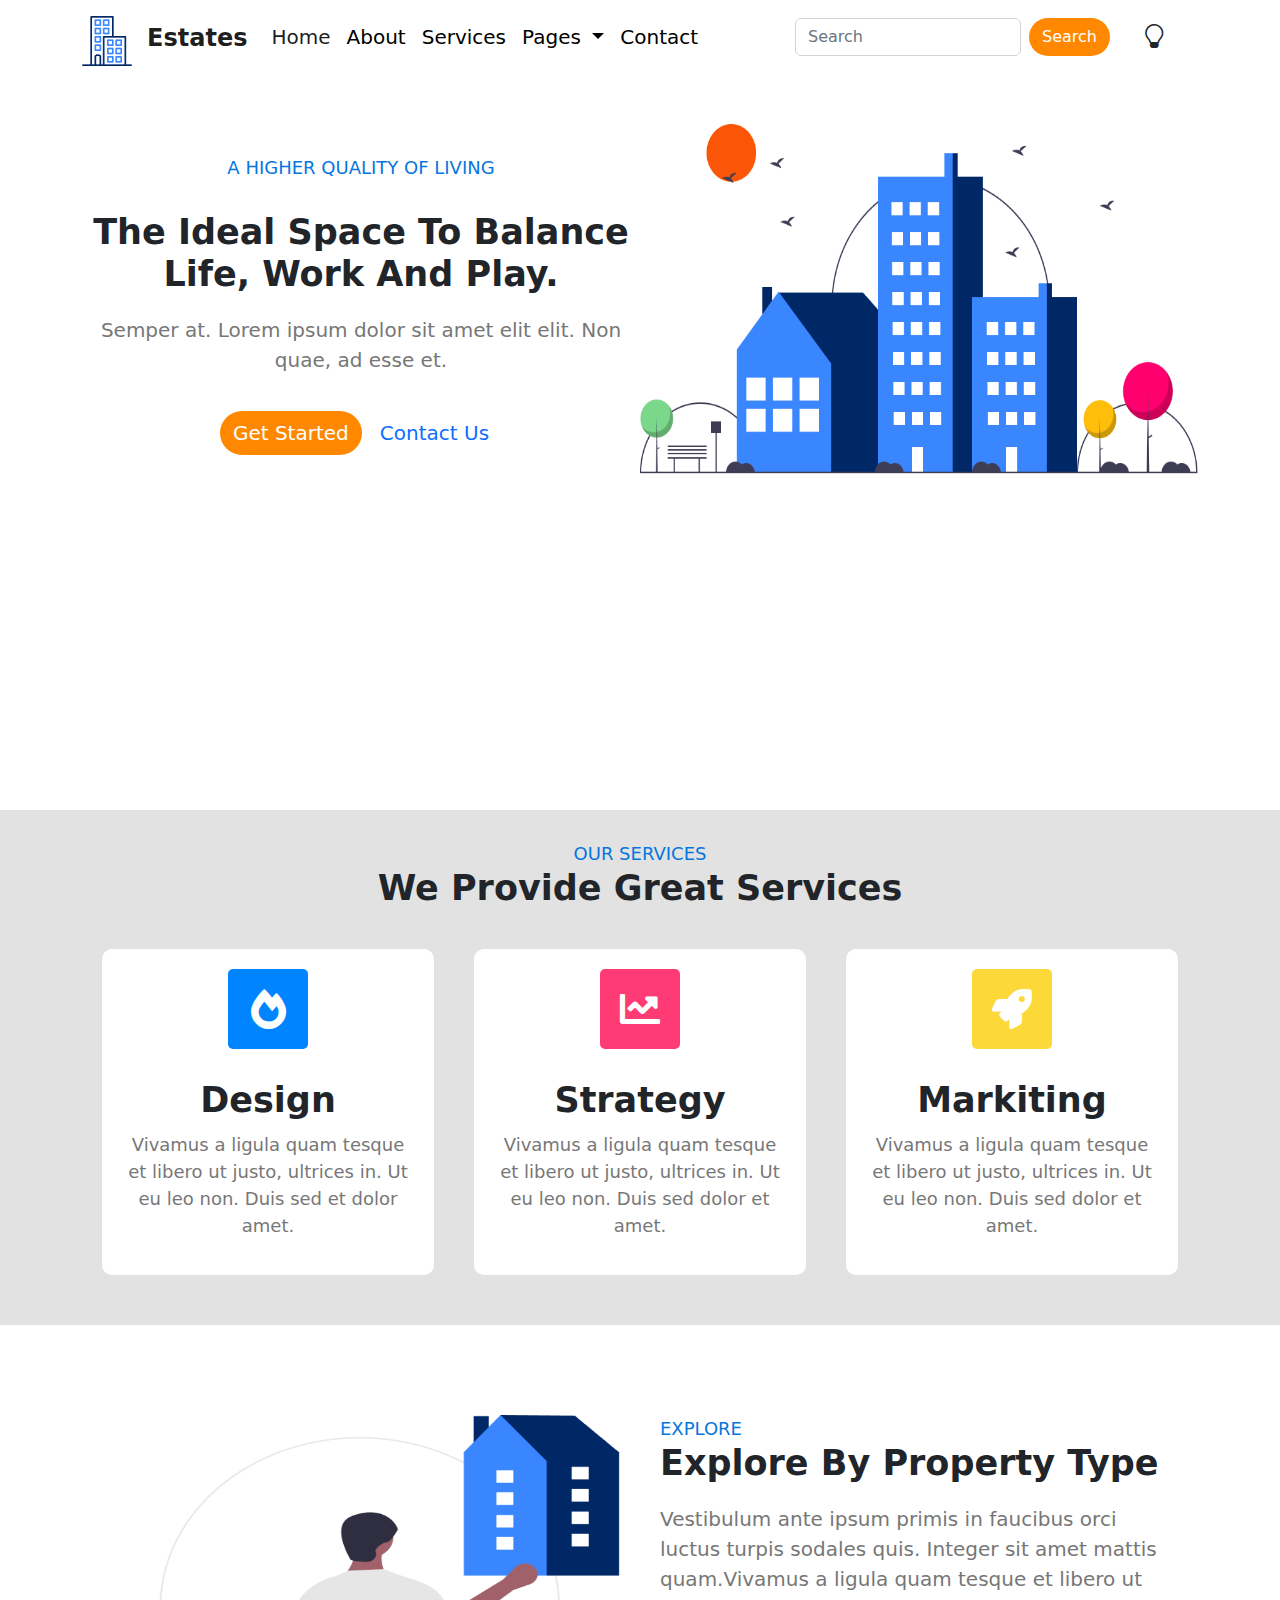
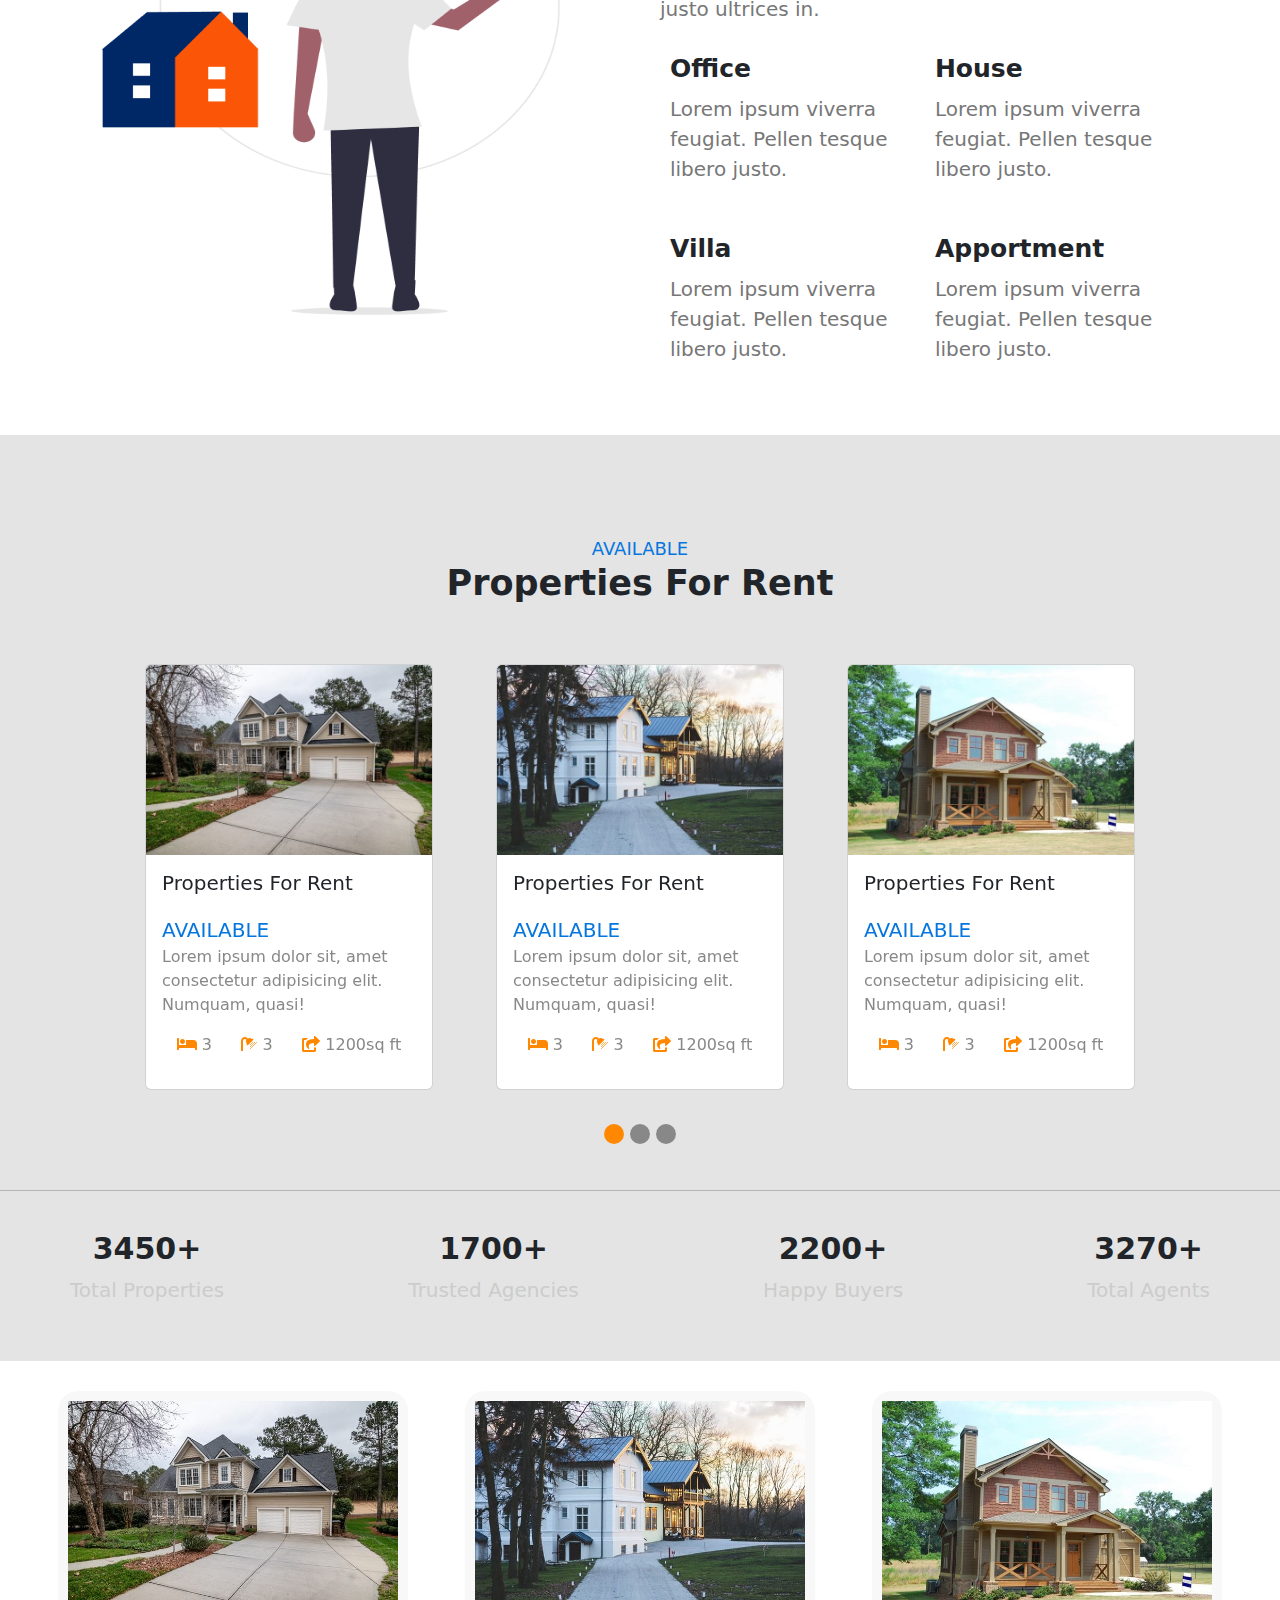
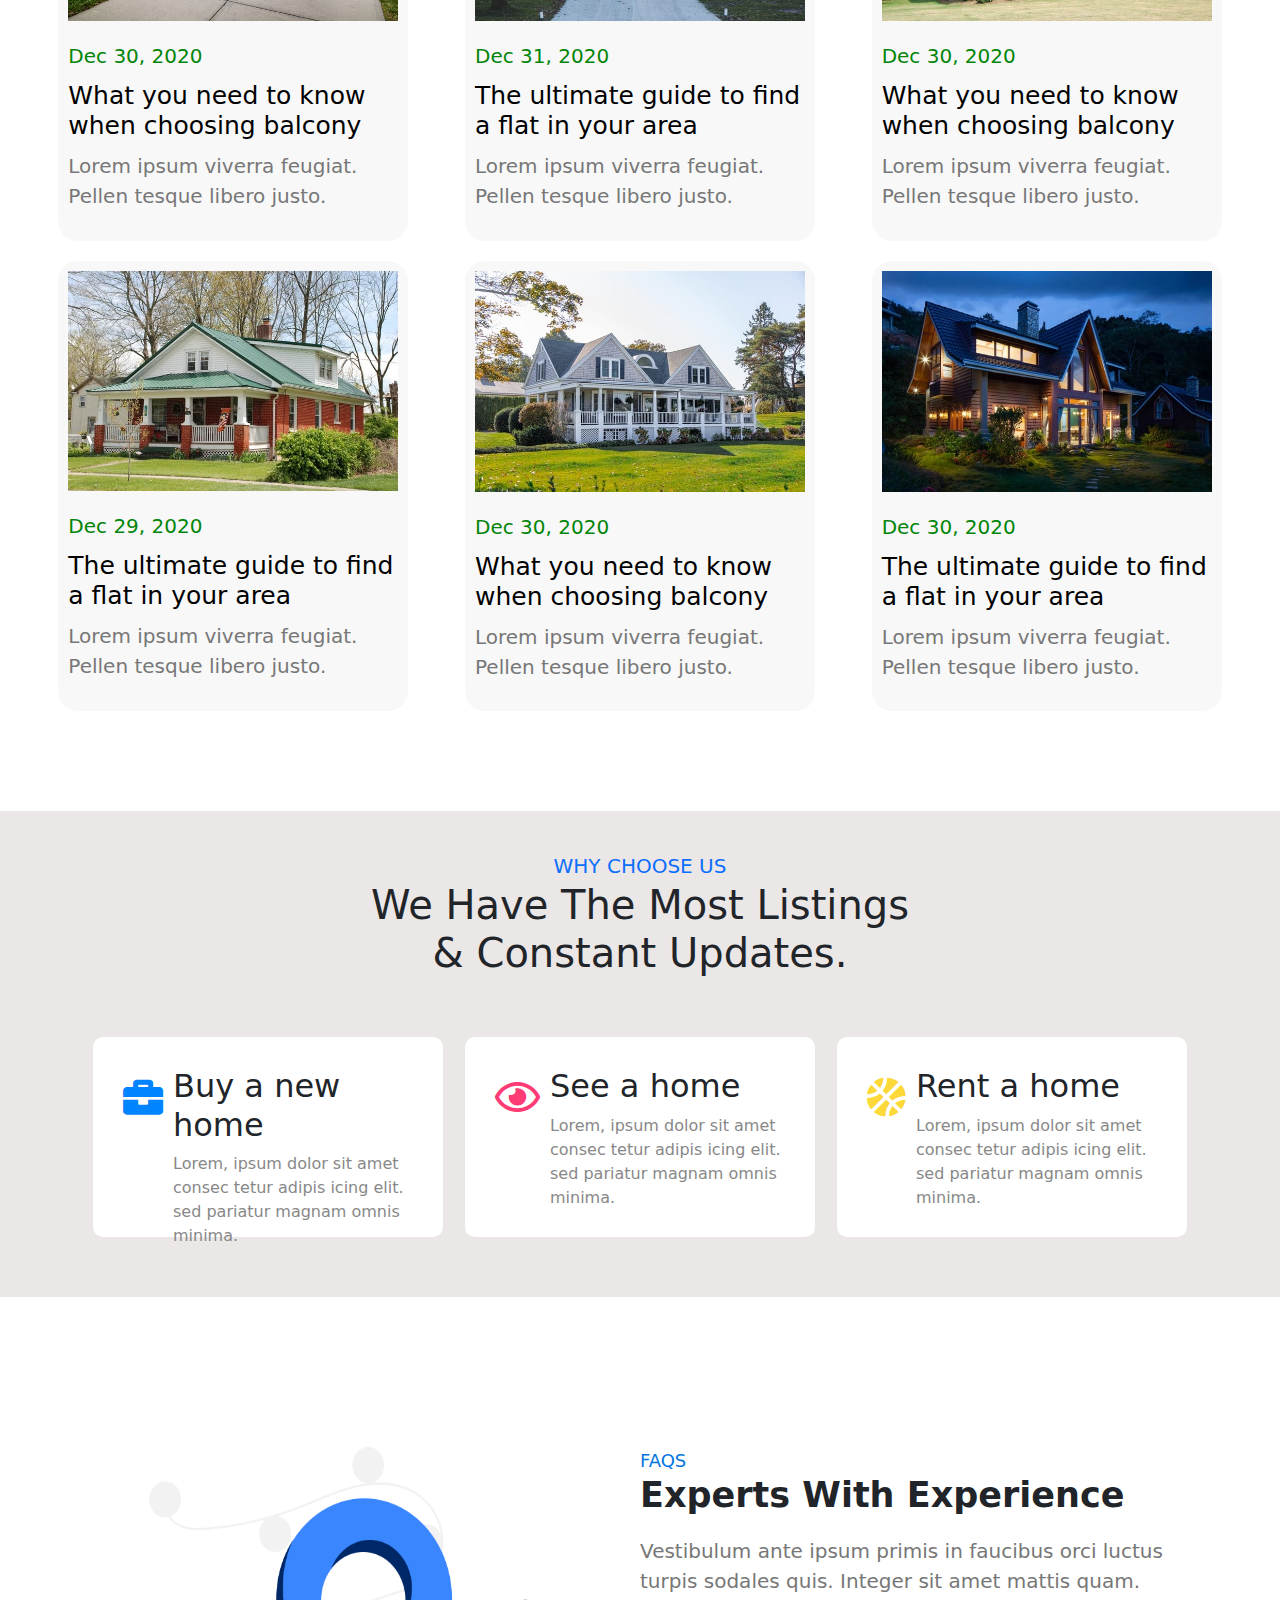
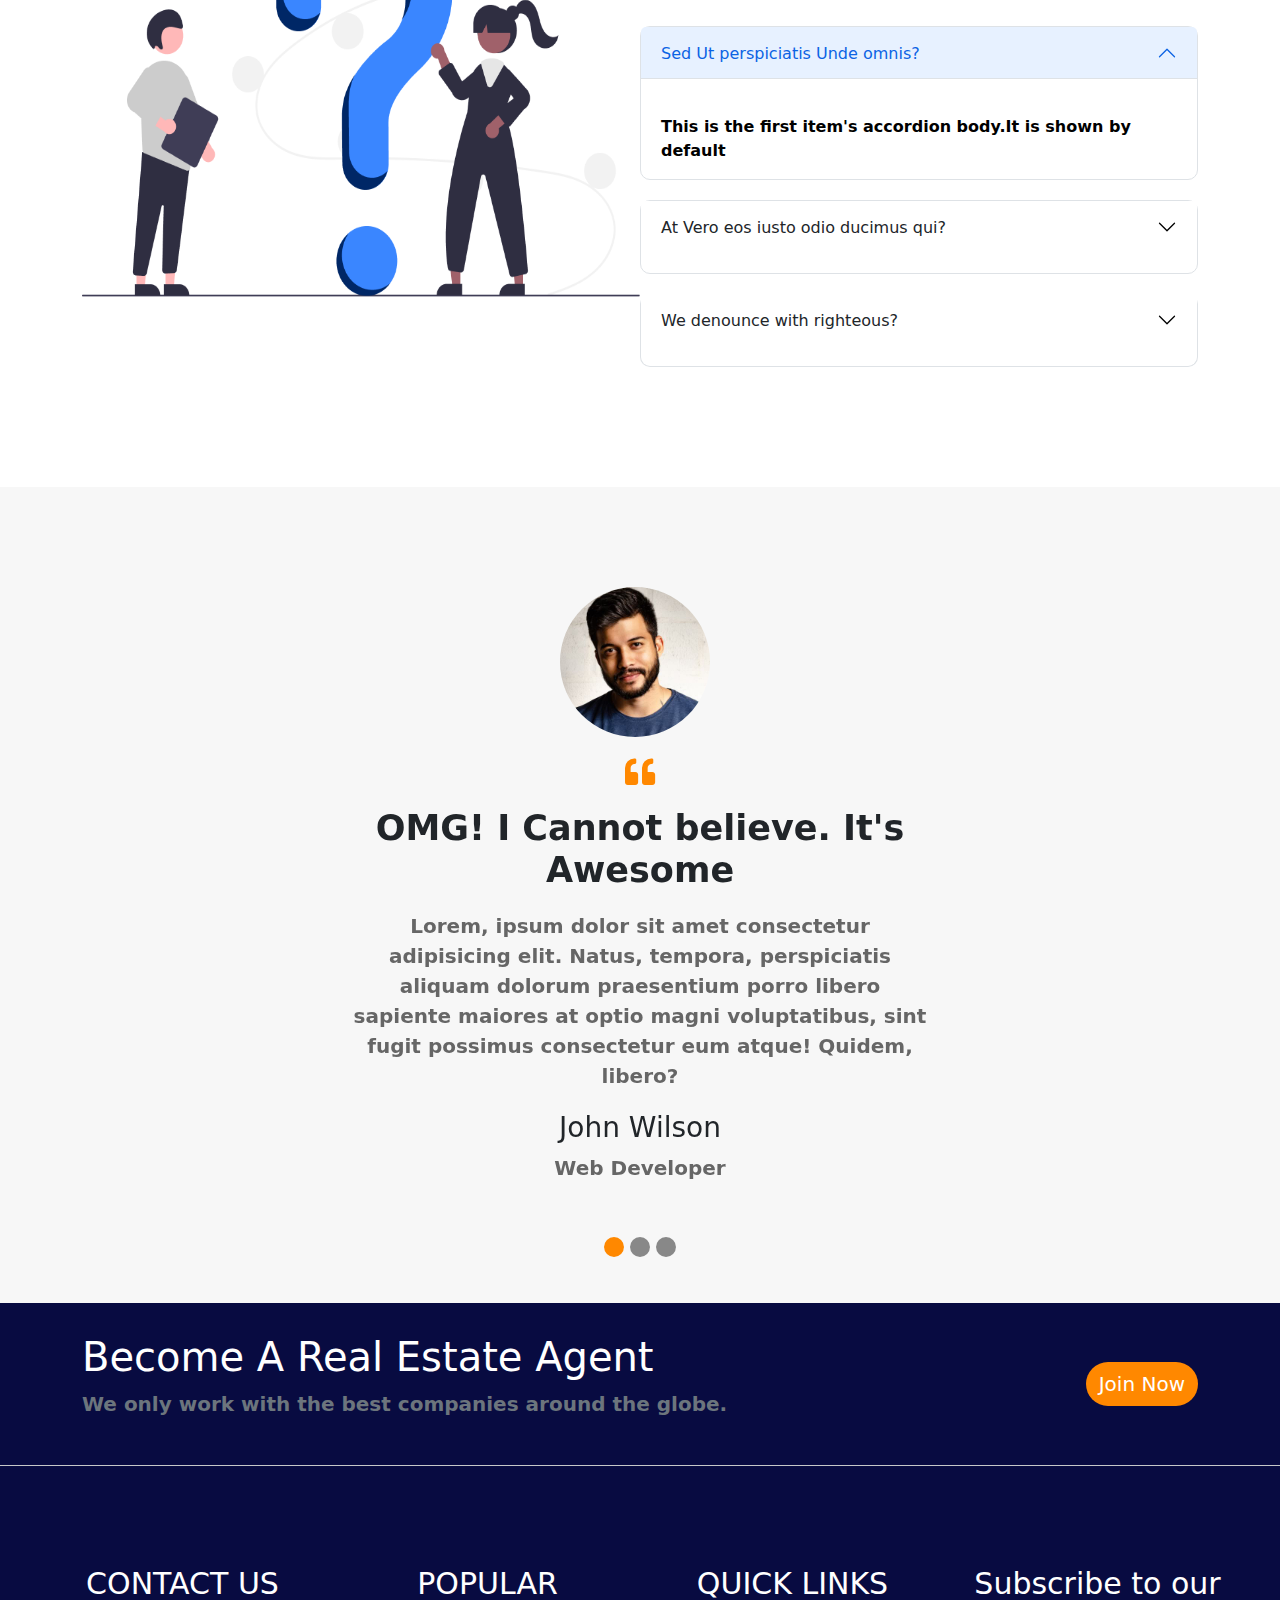
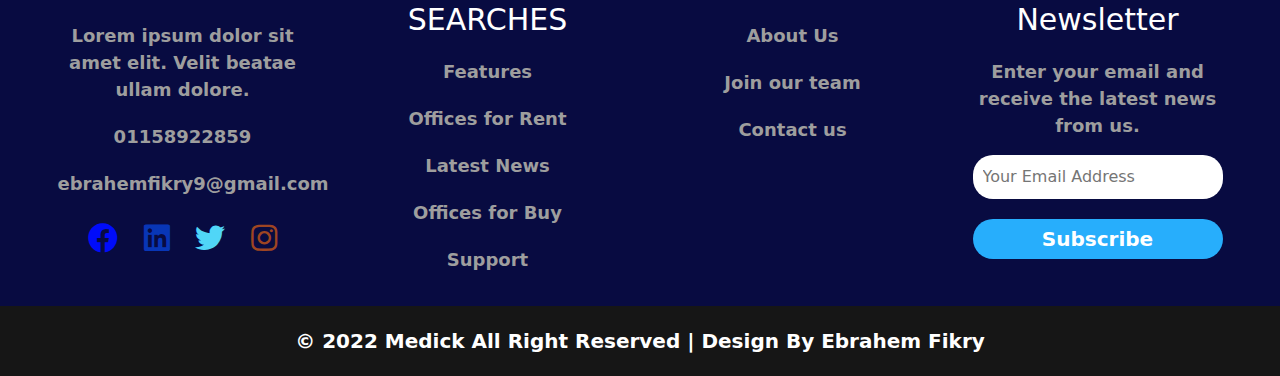
<file: index.html>
<!DOCTYPE html>
<html lang="en">
<head>
    <meta charset="UTF-8">
    <meta http-equiv="X-UA-Compatible" content="IE=edge">
    <meta name="viewport" content="width=device-width, initial-scale=1.0">
    <link rel="stylesheet" href="css/all.min.css">
    <link rel="stylesheet" href="css/bootstrap-icons.css">
    <link rel="stylesheet" href="css/bootstrap.css">
    <link rel="stylesheet" href="css/main.css">
    <title>Estates</title>
</head>
<body>
    <main class="container-fluid p-0">
        <header>
            <nav class="navbar navbar-expand-lg" id="nav">
                <div class="container">
                    <div class="pt-2">
                        <img src="images/logo.png" alt="">
                        <a class="navbar-brand fs-4 fw-bold" id="navLink" href="index.html">Estates</a>
                    </div>
                    <button class="navbar-toggler" type="button" data-bs-toggle="collapse" data-bs-target="#navbarSupportedContent" aria-controls="navbarSupportedContent" aria-expanded="false" aria-label="Toggle navigation">
                        <span class="navbar-toggler-icon"></span>
                    </button>
                    <div class="collapse navbar-collapse" id="navbarSupportedContent">
                        <ul class="navbar-nav me-auto mb-2 mb-lg-0 text-center">
                            <li class="nav-item">
                                <a class="nav-link active fs-5" id="navLink" aria-current="page" href="index.html">Home</a>
                            </li>
                            <li class="nav-item">
                                <a class="nav-link fs-5" id="navLink" href="about.html">About</a>
                            </li>
                            <li class="nav-item">
                                <a class="nav-link fs-5" id="navLink" href="Services.html">Services</a>
                            </li>
                            <li class="nav-item dropdown">
                                <a class="nav-link dropdown-toggle fs-5" href="#" role="button" data-bs-toggle="dropdown" aria-expanded="false">
                                Pages
                                </a>
                                <ul class="dropdown-menu">
                                    <li><a class="dropdown-item fs-5 text-dark" id="navLink" href="page.html">Action</a></li>
                                    <li><a class="dropdown-item fs-5 text-dark" id="navLink" href="page.html">Another action</a></li>
                                    <li><a class="dropdown-item fs-5 text-dark" id="navLink" href="page.html">Something else here</a></li>
                                </ul>
                            </li>
                            <li class="nav-item">
                                <a class="nav-link fs-5" id="navLink" href="contact.html">Contact</a>
                            </li>
                        </ul>
                        <form class="d-flex" role="search">
                            <input class="form-control me-2" type="search" placeholder="Search" aria-label="Search">
                            <button class="btn text-white fs-6 orang">Search</button>
                        </form>
                        <div class="text-center mx-auto my-lg-0  mx-lg-3 my-4">
                            <i class="bi bi-brightness-high-fill fs-4 mx-lg-3 nav-item  text-white text-center mx-auto my-4" id="mood"></i>
                            <i class="bi bi-lightbulb fs-4 mx-lg-3 nav-item text-center mx-auto my-4"id="moodLight"></i>
                        </div>
                    </div>
                </div>
            </nav>
            <div class="landing">
                <div class="container">
                    <div class="box">
                        <span>A HIGHER QUALITY OF LIVING</span>
                        <h2 id="white">The Ideal Space To Balance<br> Life, Work And Play.</h2>
                        <p>Semper at. Lorem ipsum dolor sit amet elit elit. Non quae, ad esse et.</p>
                        <div>
                            <a href="#" class="btn text-white orang">Get Started</a>
                            <a href="#" class="btn text-primary">Contact Us</a>
                        </div>
                    </div>
                    <div class="box img">
                        <img src="images/1.png" alt="">
                    </div>
                </div>
            </div>
        </header>
        <section class="services" id="sevices">
            <div class="container">
                <div class="text-center"> 
                    <span>OUR SERVICES</span>
                    <h2 id="white">We Provide Great Services</h2>
                </div>
                <div class="contain">
                    <div class="box" id="box">
                        <i class="fa-solid fa-fire-flame-curved one"></i>
                        <h2 id="white">Design</h2>
                        <p>Vivamus a ligula quam tesque et libero ut justo, ultrices in. Ut eu leo non. Duis sed et dolor amet.</p>
                    </div>
                    <div class="box" id="box">
                        <i class="fa-solid fa-chart-line two"></i>
                        <h2 id="white">Strategy</h2>
                        <p>Vivamus a ligula quam tesque et libero ut justo, ultrices in. Ut eu leo non. Duis sed dolor et amet.</p>
                    </div>
                    <div class="box" id="box">
                        <i class="fa-solid fa-rocket three"></i>
                        <h2 id="white">Markiting</h2>
                        <p>Vivamus a ligula quam tesque et libero ut justo, ultrices in. Ut eu leo non. Duis sed dolor et amet.</p>
                    </div>
                </div>
            </div>
        </section>
        <section class="explore">
            <div class="container">
                <div class="box">
                    <img src="images/3.png" alt="">
                </div>
                <div class="box box-info">
                    <span>EXPLORE</span>
                    <h2 id="white">Explore By Property Type</h2>
                    <p>Vestibulum ante ipsum primis in faucibus orci luctus turpis sodales quis. Integer sit amet mattis quam.Vivamus a ligula quam tesque et libero ut justo ultrices in.</p>
                    <div class="content">
                        <div class="box">
                            <h3 id="white">Office</h3>
                            <p>Lorem ipsum viverra feugiat. Pellen tesque libero justo.</p>
                        </div>
                        <div class="box">
                            <h3 id="white">House</h3>
                            <p>Lorem ipsum viverra feugiat. Pellen tesque libero justo.</p>
                        </div>
                        <div class="box">
                            <h3 id="white">Villa</h3>
                            <p>Lorem ipsum viverra feugiat. Pellen tesque libero justo.</p>
                        </div>
                        <div class="box">
                            <h3 id="white">Apportment</h3>
                            <p>Lorem ipsum viverra feugiat. Pellen tesque libero justo.</p>
                        </div>
                    </div>
                </div>
            </div>
        </section>
        <section class="cards" id="cards">
            <div class="container">
                <div class="text-center">
                    <span>AVAILABLE</span>
                    <h2 id="white">Properties For Rent</h2>
                </div> 
                <div id="carouselExampleIndicators" class="carousel slide" data-bs-ride="true">
                    <div class="carousel-indicators">
                        <button type="button"   data-bs-target="#carouselExampleIndicators" data-bs-slide-to="0" class="active" aria-current="true" aria-label="Slide 1"></button>
                        <button type="button"  data-bs-target="#carouselExampleIndicators" data-bs-slide-to="1" aria-label="Slide 2"></button>
                        <button type="button"  data-bs-target="#carouselExampleIndicators" data-bs-slide-to="2" aria-label="Slide 3"></button>
                    </div>
                    <div class="carousel-inner">
                        <div class="carousel-item active dis">
                            <div class="box">
                                <div class="card" style="width: 18rem;"  id="box">
                                    <img src="images/g1.jpg" class="card-img-top" alt="...">
                                    <div class="card-body">
                                        <h2 id="white">Properties For Rent</h2>
                                        <span>AVAILABLE</span>
                                        <p>Lorem ipsum dolor sit, amet consectetur adipisicing elit. Numquam, quasi!</p>
                                        <div class="links">
                                            <p><i class="fa-solid fa-bed"></i> 3</p>
                                            <p><i class="fa-solid fa-shower"></i> 3</p>
                                            <p><i class="fa-solid fa-share-from-square"></i> 1200sq ft</p>
                                        </div>
                                    </div>
                                </div>
                                <div class="card" style="width: 18rem;"  id="box">
                                    <img src="images/g2.jpg" class="card-img-top" alt="...">
                                    <div class="card-body">
                                        <h2 id="white">Properties For Rent</h2>
                                        <span>AVAILABLE</span>
                                        <p>Lorem ipsum dolor sit, amet consectetur adipisicing elit. Numquam, quasi!</p>
                                        <div class="links">
                                            <p><i class="fa-solid fa-bed"></i> 3</p>
                                            <p><i class="fa-solid fa-shower"></i> 3</p>
                                            <p><i class="fa-solid fa-share-from-square"></i> 1200sq ft</p>
                                        </div>
                                    </div>
                                </div>
                                <div class="card" style="width: 18rem;"  id="box">
                                    <img src="images/g3.jpg" class="card-img-top" alt="...">
                                    <div class="card-body">
                                        <h2 id="white">Properties For Rent</h2>
                                        <span>AVAILABLE</span>
                                        <p>Lorem ipsum dolor sit, amet consectetur adipisicing elit. Numquam, quasi!</p>
                                        <div class="links">
                                            <p><i class="fa-solid fa-bed"></i> 3</p>
                                            <p><i class="fa-solid fa-shower"></i> 3</p>
                                            <p><i class="fa-solid fa-share-from-square"></i> 1200sq ft</p>
                                        </div>
                                    </div>
                                </div>
                            </div>
                        </div>
                        <div class="carousel-item dis">
                            <div class="box">
                                <div class="card" style="width: 18rem;"  id="box">
                                    <img src="images/g4.jpg" class="card-img-top" alt="...">
                                    <div class="card-body">
                                        <h2 id="white">Properties For Rent</h2>
                                        <span>AVAILABLE</span>
                                        <p>Lorem ipsum dolor sit, amet consectetur adipisicing elit. Numquam, quasi!</p>
                                        <div class="links">
                                            <p><i class="fa-solid fa-bed"></i> 3</p>
                                            <p><i class="fa-solid fa-shower"></i> 3</p>
                                            <p><i class="fa-solid fa-share-from-square"></i> 1200sq ft</p>
                                        </div>
                                    </div>
                                </div>
                                <div class="card" style="width: 18rem;"  id="box">
                                    <img src="images/g5.jpg" class="card-img-top" alt="...">
                                    <div class="card-body">
                                        <h2 id="white">Properties For Rent</h2>
                                        <span>AVAILABLE</span>
                                        <p>Lorem ipsum dolor sit, amet consectetur adipisicing elit. Numquam, quasi!</p>
                                        <div class="links">
                                            <p><i class="fa-solid fa-bed"></i> 3</p>
                                            <p><i class="fa-solid fa-shower"></i> 3</p>
                                            <p><i class="fa-solid fa-share-from-square"></i> 1200sq ft</p>
                                        </div>
                                    </div>
                                </div>
                                <div class="card" style="width: 18rem;"  id="box">
                                    <img src="images/g6.jpg" class="card-img-top" alt="...">
                                    <div class="card-body">
                                        <h2 id="white">Properties For Rent</h2>
                                        <span>$ 440/month</span>
                                        <p>Lorem ipsum dolor sit, amet consectetur adipisicing elit. Numquam, quasi!</p>
                                        <div class="links">
                                            <p><i class="fa-solid fa-bed"></i> 3</p>
                                            <p><i class="fa-solid fa-shower"></i> 3</p>
                                            <p><i class="fa-solid fa-share-from-square"></i> 1200sq ft</p>
                                        </div>
                                    </div>
                                </div>
                            </div>
                        </div>
                        <div class="carousel-item dis">
                            <div class="box">
                                <div class="card" style="width: 18rem;"  id="box">
                                    <img src="images/g7.jpg" class="card-img-top" alt="...">
                                    <div class="card-body">
                                        <h2 id="white">Properties For Rent</h2>
                                        <span>$ 640/month</span>
                                        <p>Lorem ipsum dolor sit, amet consectetur adipisicing elit. Numquam, quasi!</p>
                                        <div class="links">
                                            <p><i class="fa-solid fa-bed"></i> 3</p>
                                            <p><i class="fa-solid fa-shower"></i> 3</p>
                                            <p><i class="fa-solid fa-share-from-square"></i> 1200sq ft</p>
                                        </div>
                                    </div>
                                </div>
                                <div class="card" style="width: 18rem;"  id="box">
                                    <img src="images/g8.jpg" class="card-img-top" alt="...">
                                    <div class="card-body">
                                        <h2 id="white">Properties For Rent</h2>
                                        <span>$ 840/month</span>
                                        <p>Lorem ipsum dolor sit, amet consectetur adipisicing elit. Numquam, quasi!</p>
                                        <div class="links">
                                            <p><i class="fa-solid fa-bed"></i> 3</p>
                                            <p><i class="fa-solid fa-shower"></i> 3</p>
                                            <p><i class="fa-solid fa-share-from-square"></i> 1200sq ft</p>
                                        </div>
                                    </div>
                                </div>
                                <div class="card" style="width: 18rem;"  id="box">
                                    <img src="images/g9.jpg" class="card-img-top" alt="...">
                                    <div class="card-body">
                                        <h2 id="white">Properties For Rent</h2>
                                        <span>AVAILABLE</span>
                                        <p>Lorem ipsum dolor sit, amet consectetur adipisicing elit. Numquam, quasi!</p>
                                        <div class="links">
                                            <p><i class="fa-solid fa-bed"></i> 3</p>
                                            <p><i class="fa-solid fa-shower"></i> 3</p>
                                            <p><i class="fa-solid fa-share-from-square"></i> 1200sq ft</p>
                                        </div>
                                    </div>
                                </div>
                            </div>
                        </div>
                    </div>
                </div>
            </div>
        </section>
        <div class="section" id="section">
            <hr>
            <div class="container">
                <div class="box">
                    <h2 id="white">3450+</h2>
                    <p>Total Properties</p>
                </div>
                <div class="box">
                    <h2 id="white">1700+</h2>
                    <p>Trusted Agencies</p>
                </div>
                <div class="box">
                    <h2 id="white">2200+</h2>
                    <p>Happy Buyers</p>
                </div>
                <div class="box">
                    <h2 id="white">3270+</h2>
                    <p>Total Agents</p>
                </div>
            </div>
        </div>
        <section class="blog">
            <div class="box"  id="box">
                <img src="images/g1.jpg" alt="">
                <span>Dec 30, 2020</span>
                <h2 id="white">What you need to know when choosing balcony</h2>
                <p>Lorem ipsum viverra feugiat. Pellen tesque libero justo.</p>
            </div>
            <div class="box"  id="box">
                <img src="images/g2.jpg" alt="">
                <span>Dec 31, 2020</span>
                <h2 id="white">The ultimate guide to find a flat in your area</h2>
                <p>Lorem ipsum viverra feugiat. Pellen tesque libero justo.</p>
            </div>
            <div class="box"  id="box">
                <img src="images/g3.jpg" alt="">
                <span>Dec 30, 2020</span>
                <h2 id="white">What you need to know when choosing balcony</h2>
                <p>Lorem ipsum viverra feugiat. Pellen tesque libero justo.</p>
            </div>
            <div class="box"  id="box">
                <img src="images/g4.jpg" alt="">
                <span>Dec 29, 2020</span>
                <h2 id="white">The ultimate guide to find a flat in your area</h2>
                <p>Lorem ipsum viverra feugiat. Pellen tesque libero justo.</p>
            </div>
            <div class="box"  id="box">
                <img src="images/g5.jpg" alt="">
                <span>Dec 30, 2020</span>
                <h2 id="white">What you need to know when choosing balcony</h2>
                <p>Lorem ipsum viverra feugiat. Pellen tesque libero justo.</p>
            </div>
            <div class="box"  id="box">
                <img src="images/g6.jpg" alt="">
                <span>Dec 30, 2020</span>
                <h2 id="white">The ultimate guide to find a flat in your area</h2>
                <p>Lorem ipsum viverra feugiat. Pellen tesque libero justo.</p>
            </div>
        </section>
        <section class="high" id="high">
            <div class="container">
                <span class="text-center text-primary fs-5 d-block">WHY CHOOSE US</span>
                <h1 id="white">We Have The Most Listings<br>
                    & Constant Updates.</h1>
                <div class="content">
                    <div class="box"  id="box">
                        <i class="fa-solid fa-briefcase one"></i>
                        <div class="info">
                            <h2 id="white">Buy a new home</h2>
                            <p>Lorem, ipsum dolor sit amet consec tetur adipis icing elit. sed pariatur magnam omnis minima.</p>
                        </div>
                    </div>
                    <div class="box"  id="box">
                        <i class="fa-regular fa-eye two"></i>
                        <div class="info">
                            <h2 id="white">See a home</h2>
                            <p>Lorem, ipsum dolor sit amet consec tetur adipis icing elit. sed pariatur magnam omnis minima.</p>
                        </div>
                    </div>
                    <div class="box"  id="box">
                        <i class="fa-solid fa-basketball three"></i>
                        <div class="info">
                            <h2 id="white">Rent a home</h2>
                            <p>Lorem, ipsum dolor sit amet consec tetur adipis icing elit. sed pariatur magnam omnis minima.</p>
                        </div>
                    </div>
                </div>
            </div>
        </section>
        <section class="Experts">
            <div class="container">
                <div class="box img">
                    <img src="images/9.png" alt="">
                </div>
                <div class="box" >
                    <span>FAQS</span>
                    <h2 id="white">Experts With Experience</h2>
                    <p>Vestibulum ante ipsum primis in faucibus orci luctus turpis sodales quis. Integer sit amet mattis quam.
                    </p>
                        <div class="accordion" id="accordionExample">
                            <div class="accordion-item">
                            <h2 class="accordion-header" id="headingOne">
                                <button class="accordion-button" type="button" data-bs-toggle="collapse" data-bs-target="#collapseOne" aria-expanded="true" aria-controls="collapseOne">
                                Sed Ut perspiciatis Unde omnis?
                                </button>
                            </h2>
                            <div id="collapseOne" class="accordion-collapse collapse show" aria-labelledby="headingOne" data-bs-parent="#accordionExample">
                                <div class="accordion-body">
                                <strong>This is the first item's accordion body.It is shown by default
                                </div>
                            </div>
                            </div>
                            <div class="accordion-item">
                            <h2 class="accordion-header" id="headingTwo">
                                <button class="accordion-button collapsed" type="button" data-bs-toggle="collapse" data-bs-target="#collapseTwo" aria-expanded="false" aria-controls="collapseTwo">
                                At Vero eos iusto odio ducimus qui?
                                </button>
                            </h2>
                            <div id="collapseTwo" class="accordion-collapse collapse" aria-labelledby="headingTwo" data-bs-parent="#accordionExample">
                                <div class="accordion-body">
                                adds the appropriate classes that we use to style each element. 
                                </div>
                            </div>
                            </div>
                            <div class="accordion-item">
                            <h2 class="accordion-header" id="headingThree">
                                <button class="accordion-button collapsed" type="button" data-bs-toggle="collapse" data-bs-target="#collapseThree" aria-expanded="false" aria-controls="collapseThree">
                                We denounce with righteous?
                                </button>
                            </h2>
                            <div id="collapseThree" class="accordion-collapse collapse" aria-labelledby="headingThree" data-bs-parent="#accordionExample">
                                <div class="accordion-body">
                                adds the appropriate classes that we use to style each element.
                                </div>
                            </div>
                            </div>
                        </div>
                    </div>
                </div>
            </div>
        </section>
        <section class="person" id="person">
            <div class="container">
                <div id="carouselExampleIndicators" class="carousel slide" data-bs-ride="true">
                    <div class="carousel-indicators">
                        <button type="button" data-bs-target="#carouselExampleIndicators" data-bs-slide-to="0" class="active" aria-current="true" aria-label="Slide 1"></button>
                        <button type="button" data-bs-target="#carouselExampleIndicators" data-bs-slide-to="1" aria-label="Slide 2"></button>
                        <button type="button" data-bs-target="#carouselExampleIndicators" data-bs-slide-to="2" aria-label="Slide 3"></button>
                    </div>
                    <div class="carousel-inner">
                        <div class="carousel-item active">
                            <div class="box">
                                <img src="images/team1.jpg" alt="...">
                                <i class="fa-solid fa-quote-left d-block"></i>
                                <h2 id="white">OMG! I Cannot believe. It's Awesome</h2>
                                <p>Lorem, ipsum dolor sit amet consectetur adipisicing elit. Natus, tempora, perspiciatis aliquam dolorum praesentium porro libero sapiente maiores at optio magni voluptatibus, sint fugit possimus consectetur eum atque! Quidem, libero?</p>
                                <h3 id="white">John Wilson</h3>
                                <p>Web Developer</p>
                            </div>
                        </div>
                        <div class="carousel-item ">
                            <div class="box">
                                <img src="images/team2.jpg " alt="...">
                                <i class="fa-solid fa-quote-left  d-block"></i>
                                <h2 id="white">OMG! I Cannot believe. It's Awesome</h2>
                                <p>Lorem, ipsum dolor sit amet consectetur adipisicing elit. Natus, tempora, perspiciatis aliquam dolorum praesentium porro libero sapiente maiores at optio magni voluptatibus, sint fugit possimus consectetur eum atque! Quidem, libero?</p>
                                <h3 id="white">Alexander Sakura</h3>
                                <p>Digital Markiting</p>
                            </div>
                        </div>
                        <div class="carousel-item">
                            <div class="box">
                                <img src="images/team3.jpg" alt="...">
                                <i class="fa-solid fa-quote-left  d-block"></i>
                                <h2 id="white">OMG! I Cannot believe. It's Awesome</h2>
                                <p>Lorem, ipsum dolor sit amet consectetur adipisicing elit. Natus, tempora, perspiciatis aliquam dolorum praesentium porro libero sapiente maiores at optio magni voluptatibus, sint fugit possimus consectetur eum atque! Quidem, libero?</p>
                                <h3 id="white">Julia Sakura</h3>
                                <p>Digital Markiting</p>
                            </div>
                        </div>
                        <button class="carousel-control-prev" type="button" data-bs-target="#carouselExampleIndicators" data-bs-slide="prev">
                            <span class="carousel-control-prev-icon" aria-hidden="true"></span>
                            <span class="visually-hidden">Previous</span>
                        </button>
                        <button class="carousel-control-next" type="button" data-bs-target="#carouselExampleIndicators" data-bs-slide="next">
                            <span class="carousel-control-next-icon" aria-hidden="true"></span>
                            <span class="visually-hidden">Next</span>
                        </button>
                    </div>
                </div>
            </div>
        </section>
        <section class="become">
            <div class="container">
                <div class="box">
                    <h2 id="white" class="fs-1 text-white">Become A Real Estate Agent</h2>
                    <p id="white" class="text-secondary fs-5">We only work with the best companies around the globe.</p>
                </div>
                <a href="#"class="btn orang text-white fs-5">Join Now</a>
            </div>
        </section>
        <hr>
        <footer>
            <div class="box">
                <h1>CONTACT US</h1>
                <p>Lorem ipsum dolor sit amet elit. Velit beatae ullam dolore.</p>
                <p>01158922859</p>
                <p>ebrahemfikry9@gmail.com</p>
                <div class="links">
                    <i class="fa-brands fa-facebook"></i>
                    <i class="fa-brands fa-linkedin"></i>
                    <i class="fa-brands fa-twitter"></i>
                    <i class="fa-brands fa-instagram"></i>
                </div>
            </div>
            <div class="box">
                <h1>POPULAR SEARCHES</h1>
                <p>Features</p>
                <p>Offices for Rent</p>
                <p>Latest News</p>
                <p>Offices for Buy</p>
                <p>Support</p>
            </div>
            <div class="box">
                <h1>QUICK LINKS</h1>
                <p>About Us</p>
                <p>Join our team</p>
                <p>Contact us</p>
            </div>
            <div class="box">
                <h1>Subscribe to our Newsletter</h1>
                <p>Enter your email and receive the latest news from us.</p>
                <form action="">
                    <input type="text" placeholder="Your Email Address">
                    <a href="#">Subscribe</a>
                </form>
            </div>
        </footer>
        <div class="end">&copy; 2022 Medick All Right Reserved | Design By Ebrahem Fikry</div>
    </main>
    <script src="js/bootstrap.bundle.js"></script>
    <script src="js/main.js"></script>
</body>
</html>
</file>
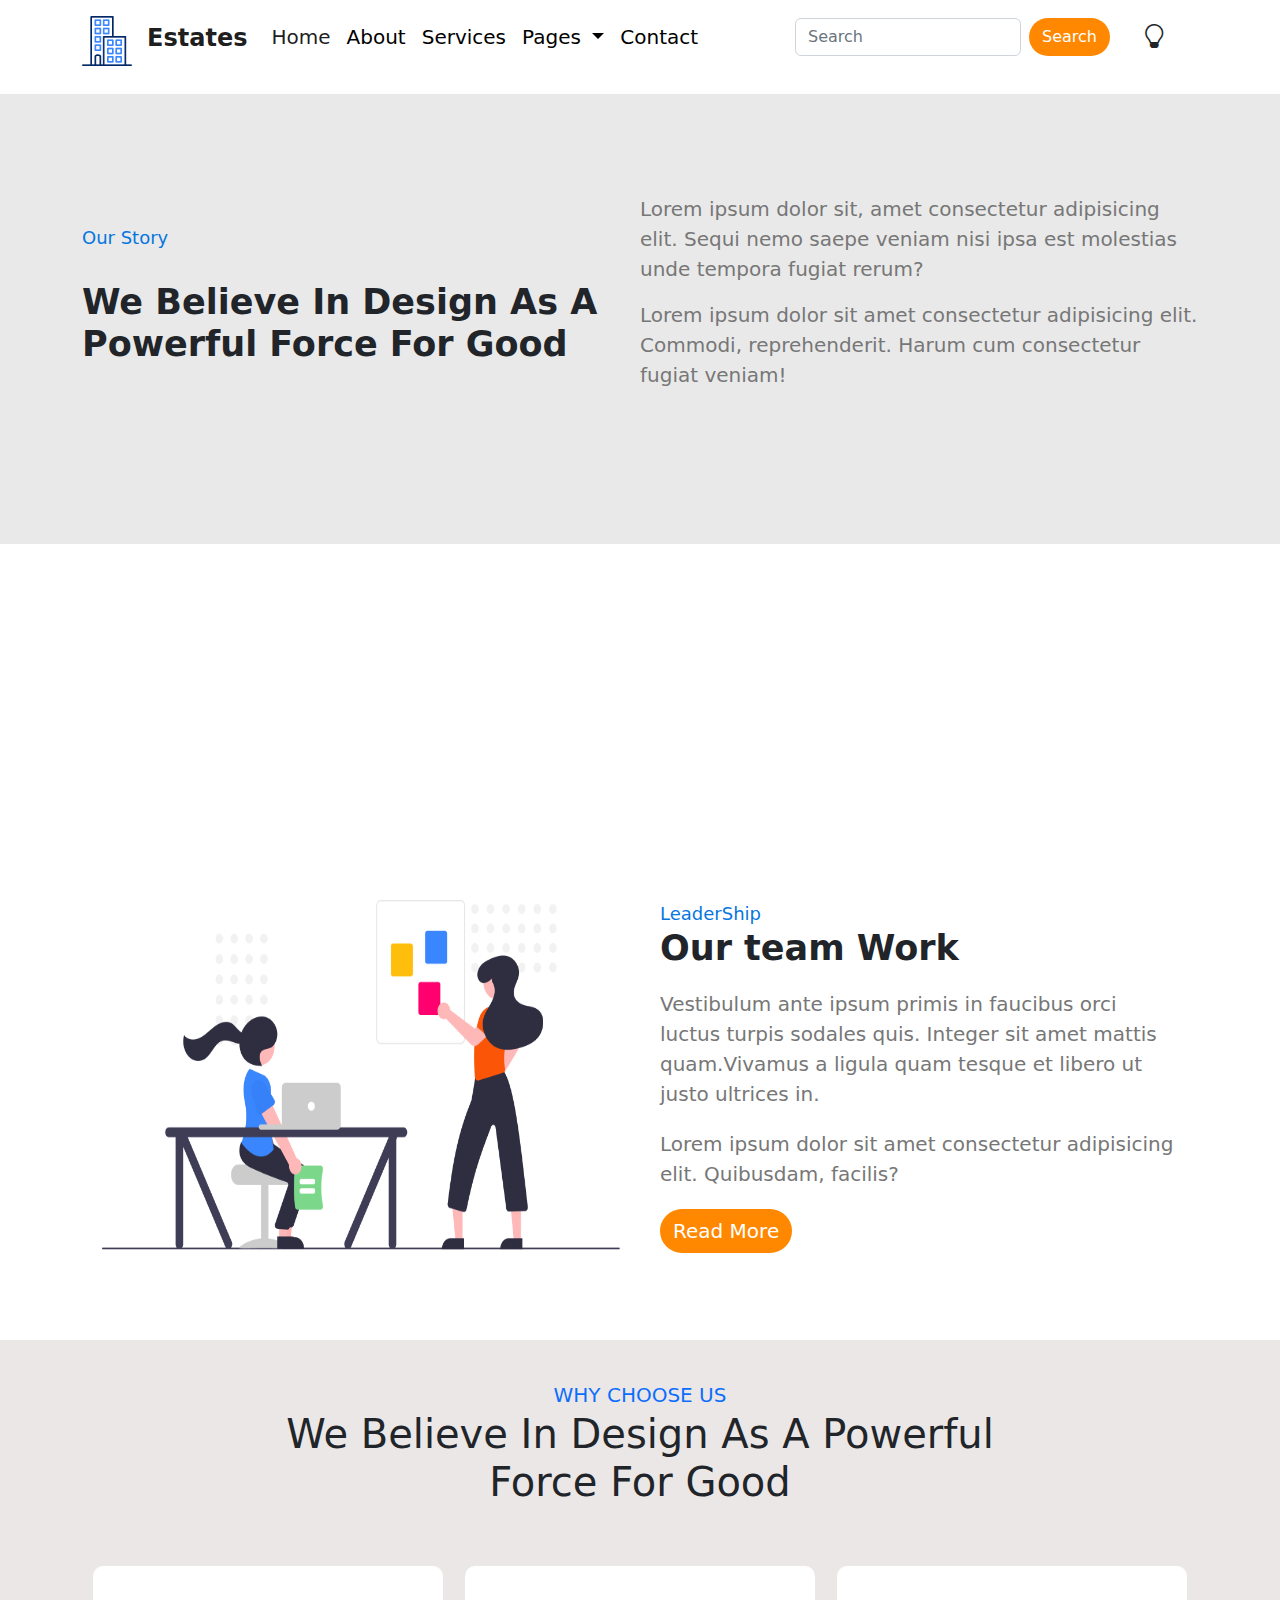
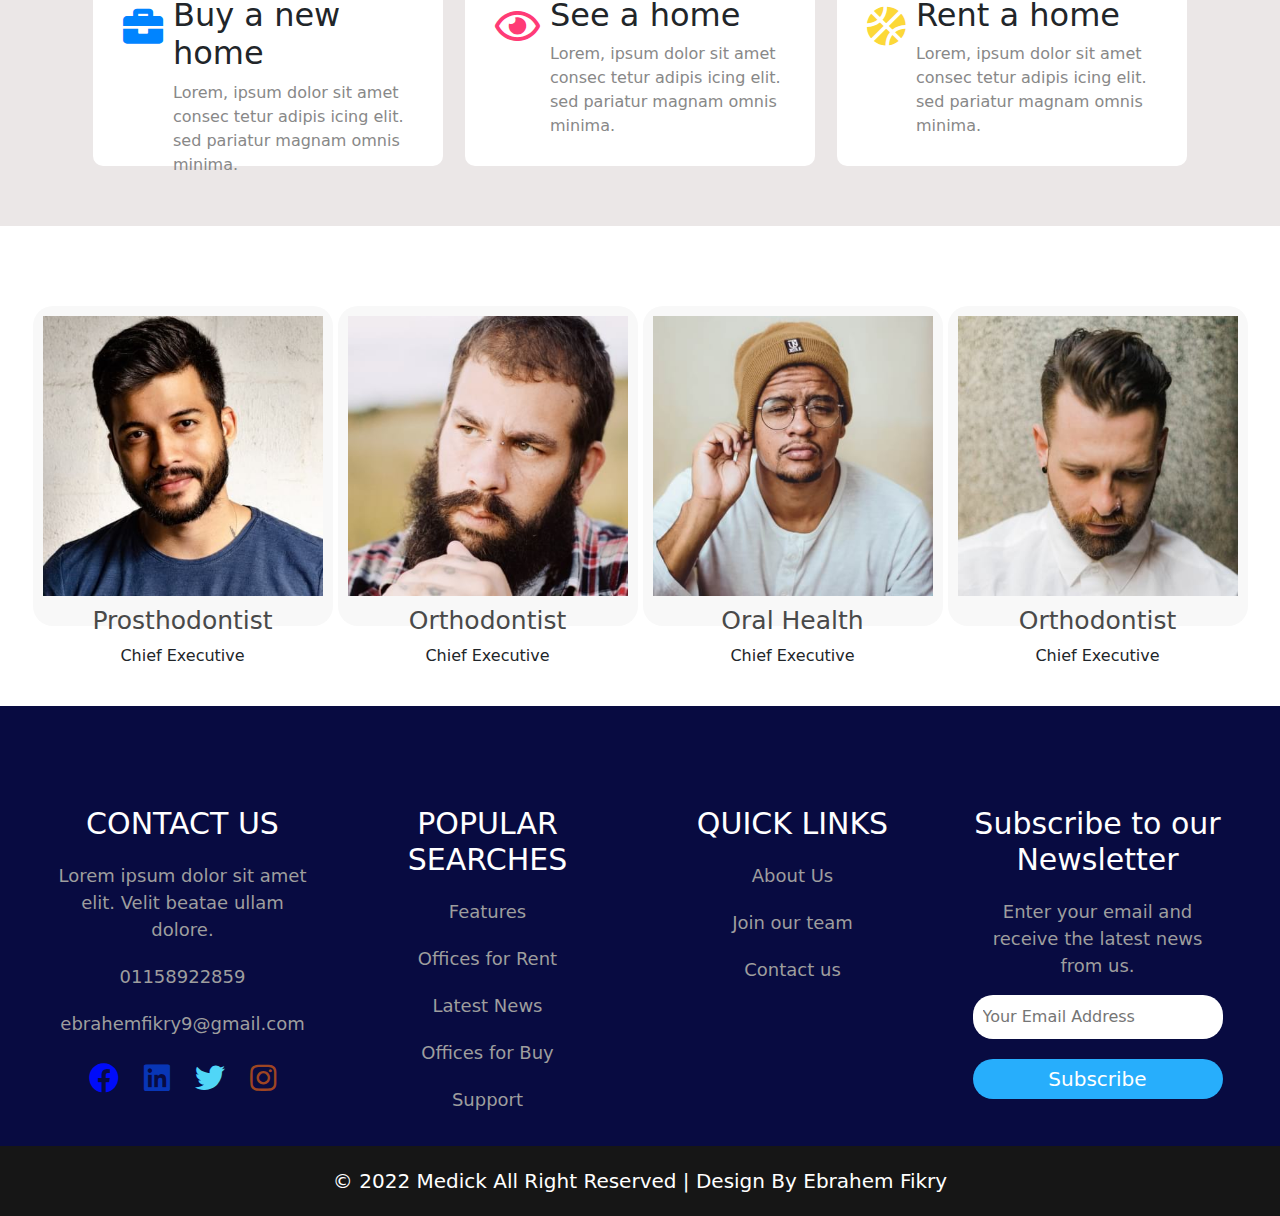
<file: about.html>
<!DOCTYPE html>
<html lang="en">
<head>
    <meta charset="UTF-8">
    <meta http-equiv="X-UA-Compatible" content="IE=edge">
    <meta name="viewport" content="width=device-width, initial-scale=1.0">
    <link rel="stylesheet" href="css/all.min.css">
    <link rel="stylesheet" href="css/bootstrap-icons.css">
    <link rel="stylesheet" href="css/bootstrap.css">
    <link rel="stylesheet" href="css/about.css">
    <title>Estates</title>
</head>
<body>
    <main class="container-fluid p-0">
        <header>
            <nav class="navbar navbar-expand-lg" id="nav">
                <div class="container">
                    <div class="pt-2">
                        <img src="images/logo.png" alt="">
                        <a class="navbar-brand fs-4 fw-bold" id="navLink" id="white" href="index.html">Estates</a>
                    </div>
                    <button class="navbar-toggler" type="button" data-bs-toggle="collapse" data-bs-target="#navbarSupportedContent" aria-controls="navbarSupportedContent" aria-expanded="false" aria-label="Toggle navigation">
                        <span class="navbar-toggler-icon"></span>
                    </button>
                    <div class="collapse navbar-collapse" id="navbarSupportedContent">
                        <ul class="navbar-nav me-auto mb-2 mb-lg-0 text-center">
                            <li class="nav-item">
                                <a class="nav-link active fs-5" id="navLink" aria-current="page" href="index.html">Home</a>
                            </li>
                            <li class="nav-item">
                                <a class="nav-link fs-5" id="navLink" href="about.html">About</a>
                            </li>
                            <li class="nav-item">
                                <a class="nav-link fs-5" id="navLink" href="Services.html">Services</a>
                            </li>
                            <li class="nav-item dropdown">
                                <a class="nav-link dropdown-toggle fs-5" href="#" role="button" data-bs-toggle="dropdown" aria-expanded="false">
                                Pages
                                </a>
                                <ul class="dropdown-menu">
                                    <li><a class="dropdown-item fs-5 text-dark" id="navLink" href="page.html">Action</a></li>
                                    <li><a class="dropdown-item fs-5 text-dark" id="navLink" href="page.html">Another action</a></li>
                                    <li><a class="dropdown-item fs-5 text-dark" id="navLink" href="page.html">Something else here</a></li>
                                </ul>
                            </li>
                            <li class="nav-item">
                                <a class="nav-link fs-5" id="navLink" href="contact.html">Contact</a>
                            </li>
                        </ul>
                        <form class="d-flex" role="search">
                            <input class="form-control me-2" type="search" placeholder="Search" aria-label="Search">
                            <button class="btn text-white fs-6 orang">Search</button>
                        </form>
                        <div class="text-center mx-auto my-lg-0  mx-lg-3 my-4">
                            <i class="bi bi-brightness-high-fill fs-4 mx-lg-3 nav-item  text-white text-center mx-auto my-4" id="mood"></i>
                            <i class="bi bi-lightbulb fs-4 mx-lg-3 nav-item text-center mx-auto my-4"id="moodLight"></i>
                        </div>
                    </div>
                </div>
            </nav>
            <div class="landing" id="landing">
                <div class="container">
                    <div class="box">
                        <span>Our Story</span>
                        <h2 id="white">We Believe In Design As A Powerful Force For Good</h2>
                    </div>
                    <div class="box img">
                        <p>Lorem ipsum dolor sit, amet consectetur adipisicing elit. Sequi nemo saepe veniam nisi ipsa est molestias unde tempora fugiat rerum?</p>
                        <p>Lorem ipsum dolor sit amet consectetur adipisicing elit. Commodi, reprehenderit. Harum cum consectetur fugiat veniam!</p>
                    </div>
                </div>
            </div>
        </header>
        <section class="explore" id="explore">
            <div class="container">
                <div class="box">
                    <img src="images/4.png" alt="">
                </div>
                <div class="box box-info">
                    <span>LeaderShip</span>
                    <h2 id="white">Our team Work</h2>
                    <p>Vestibulum ante ipsum primis in faucibus orci luctus turpis sodales quis. Integer sit amet mattis quam.Vivamus a ligula quam tesque et libero ut justo ultrices in.</p>
                    <p>Lorem ipsum dolor sit amet consectetur adipisicing elit. Quibusdam, facilis?</p>
                    <a href="#" class="btn orang text-white fs-5">Read More</a>
                </div>
            </div>
        </section>
        <section class="high" id="high">
            <div class="container">
                <span class="text-center text-primary fs-5 d-block">WHY CHOOSE US</span>
                <h1 id="white">We Believe In Design As A Powerful<br>
                    Force For Good</h1>
                <div class="content">
                    <div class="box" id="box">
                        <i class="fa-solid fa-briefcase one"></i>
                        <div class="info">
                            <h2 id="white">Buy a new home</h2>
                            <p>Lorem, ipsum dolor sit amet consec tetur adipis icing elit. sed pariatur magnam omnis minima.</p>
                        </div>
                    </div>
                    <div class="box" id="box">
                        <i class="fa-regular fa-eye two"></i>
                        <div class="info">
                            <h2 id="white">See a home</h2>
                            <p>Lorem, ipsum dolor sit amet consec tetur adipis icing elit. sed pariatur magnam omnis minima.</p>
                        </div>
                    </div>
                    <div class="box" id="box">
                        <i class="fa-solid fa-basketball three"></i>
                        <div class="info">
                            <h2 id="white">Rent a home</h2>
                            <p>Lorem, ipsum dolor sit amet consec tetur adipis icing elit. sed pariatur magnam omnis minima.</p>
                        </div>
                    </div>
                </div>
            </div>
        </section>
        <section class="servece">
            <div class="box" id="box">
                <img src="images/team1.jpg" alt="">
                <h2 id="white">Prosthodontist</h2>
                <p>Chief Executive</p>
            </div>
            <div class="box" id="box">
                <img src="images/team2.jpg" alt="">
                <h2 id="white">Orthodontist</h2>
                <p>Chief Executive</p>
            </div>
            <div class="box" id="box">
                <img src="images/team3.jpg" alt="">
                <h2 id="white">Oral Health</h2>
                <p>Chief Executive</p>
            </div>
            <div class="box" id="box">
                <img src="images/team4.jpg" alt="">
                <h2 id="white">Orthodontist</h2>
                <p>Chief Executive</p>
            </div>
        </section>
        <footer>
            <div class="box">
                <h1>CONTACT US</h1>
                <p>Lorem ipsum dolor sit amet elit. Velit beatae ullam dolore.</p>
                <p>01158922859</p>
                <p>ebrahemfikry9@gmail.com</p>
                <div class="links">
                    <i class="fa-brands fa-facebook"></i>
                    <i class="fa-brands fa-linkedin"></i>
                    <i class="fa-brands fa-twitter"></i>
                    <i class="fa-brands fa-instagram"></i>
                </div>
            </div>
            <div class="box">
                <h1>POPULAR SEARCHES</h1>
                <p>Features</p>
                <p>Offices for Rent</p>
                <p>Latest News</p>
                <p>Offices for Buy</p>
                <p>Support</p>
            </div>
            <div class="box">
                <h1>QUICK LINKS</h1>
                <p>About Us</p>
                <p>Join our team</p>
                <p>Contact us</p>
            </div>
            <div class="box">
                <h1>Subscribe to our Newsletter</h1>
                <p>Enter your email and receive the latest news from us.</p>
                <form action="">
                    <input type="text" placeholder="Your Email Address">
                    <a href="#">Subscribe</a>
                </form>
            </div>
        </footer>
        <div class="end">&copy; 2022 Medick All Right Reserved | Design By Ebrahem Fikry</div>
    </main>
    <script src="js/bootstrap.bundle.js"></script>
    <script src="js/about.js"></script>
</body>
</html>
</file>
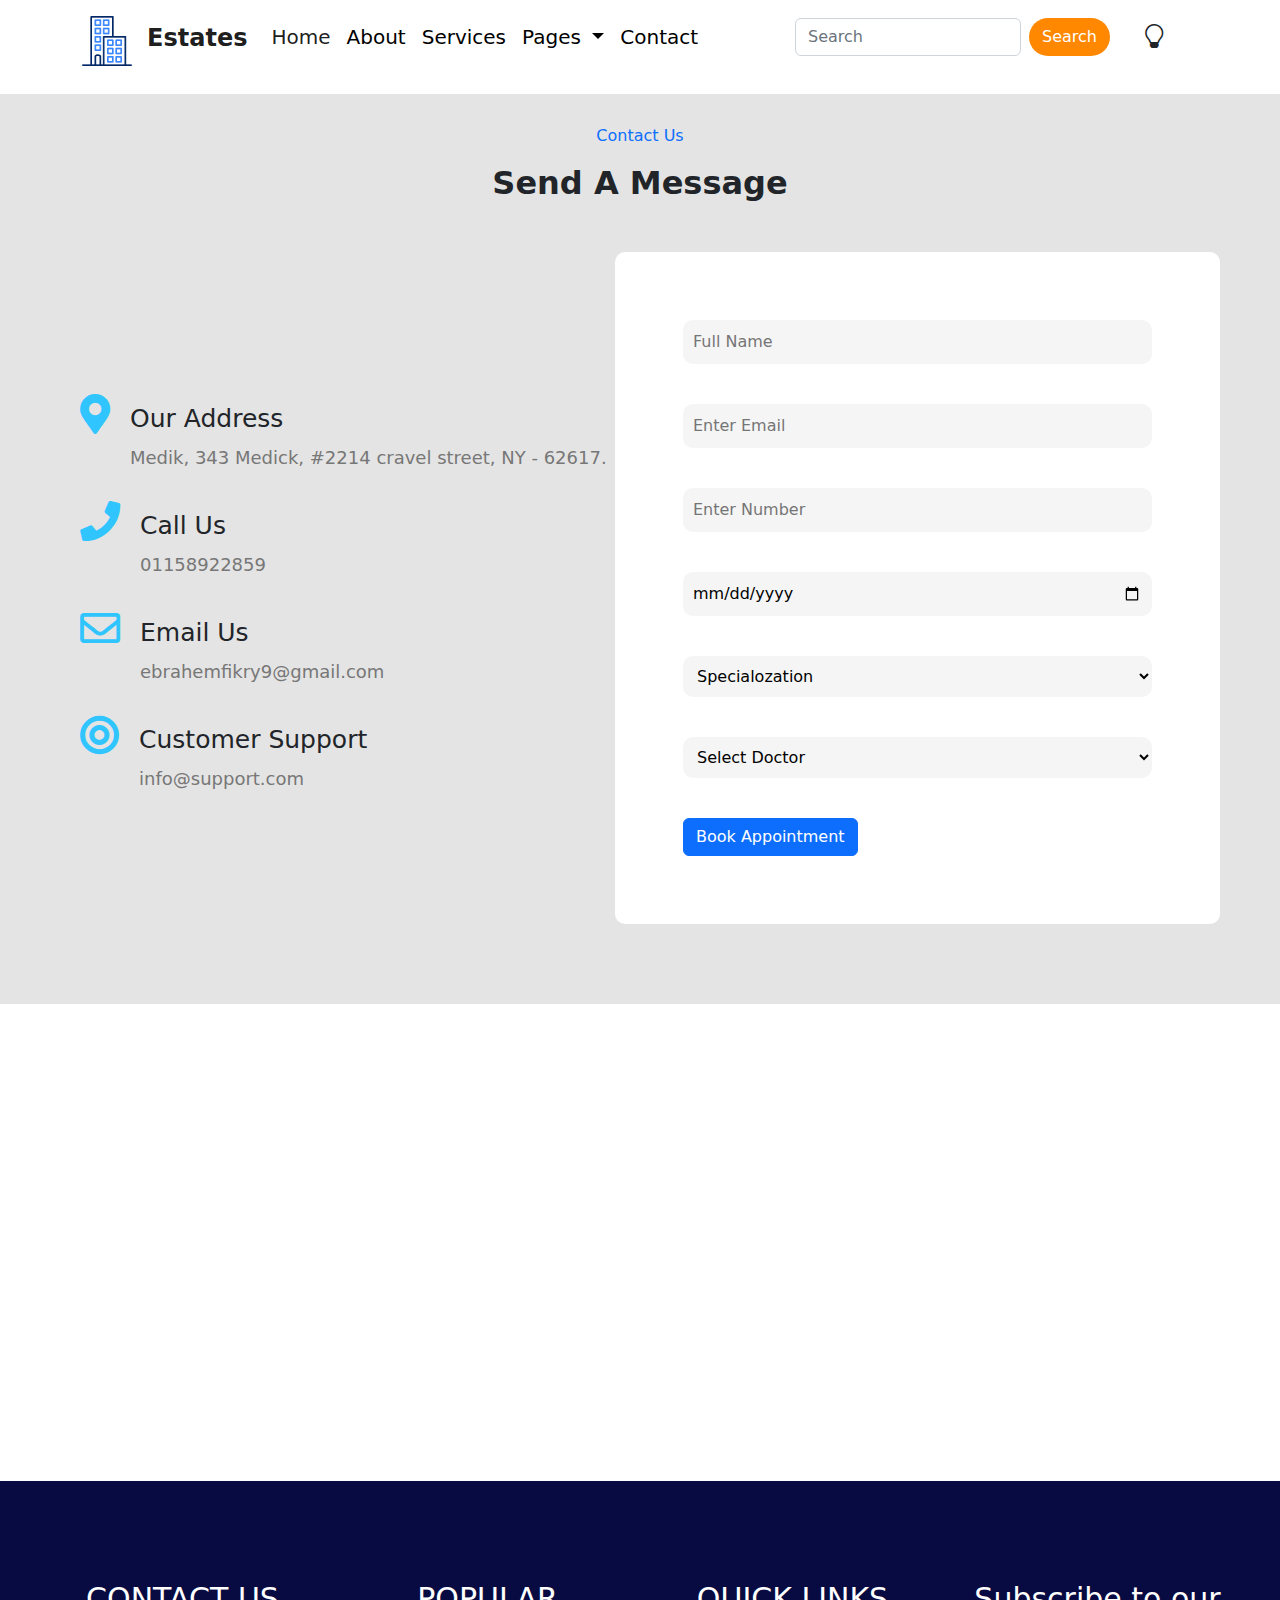
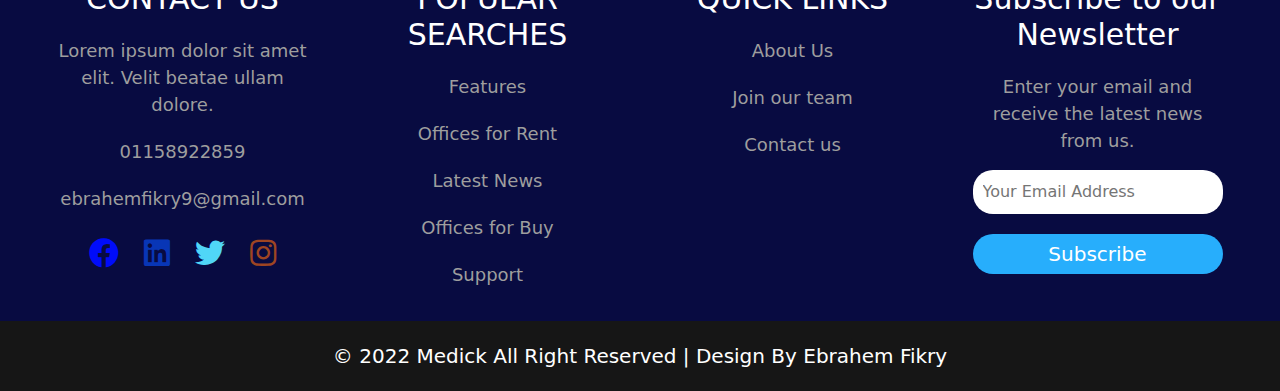
<file: contact.html>
<!DOCTYPE html>
<html lang="en">
<head>
    <meta charset="UTF-8">
    <meta http-equiv="X-UA-Compatible" content="IE=edge">
    <meta name="viewport" content="width=device-width, initial-scale=1.0">
    <link rel="stylesheet" href="css/all.min.css">
    <link rel="stylesheet" href="css/bootstrap-icons.css">
    <link rel="stylesheet" href="css/bootstrap.css">
    <link rel="stylesheet" href="css/contact.css">
    <title>Estates</title>
</head>
<body>
    <main class="container-fluid p-0">
        <header>
            <nav class="navbar navbar-expand-lg" id="nav">
                <div class="container">
                    <div class="pt-2">
                        <img src="images/logo.png" alt="">
                        <a class="navbar-brand fs-4 fw-bold" id="navLink" href="index.html">Estates</a>
                    </div>
                    <button class="navbar-toggler" type="button" data-bs-toggle="collapse" data-bs-target="#navbarSupportedContent" aria-controls="navbarSupportedContent" aria-expanded="false" aria-label="Toggle navigation">
                        <span class="navbar-toggler-icon"></span>
                    </button>
                    <div class="collapse navbar-collapse" id="navbarSupportedContent">
                        <ul class="navbar-nav me-auto mb-2 mb-lg-0 text-center">
                            <li class="nav-item">
                                <a class="nav-link active fs-5" id="navLink" aria-current="page" href="index.html">Home</a>
                            </li>
                            <li class="nav-item">
                                <a class="nav-link fs-5" id="navLink" href="about.html">About</a>
                            </li>
                            <li class="nav-item">
                                <a class="nav-link fs-5" id="navLink" href="Services.html">Services</a>
                            </li>
                            <li class="nav-item dropdown">
                                <a class="nav-link dropdown-toggle fs-5" href="#" role="button" data-bs-toggle="dropdown" aria-expanded="false">
                                Pages
                                </a>
                                <ul class="dropdown-menu">
                                    <li><a class="dropdown-item fs-5 text-dark" id="navLink" href="page.html">Action</a></li>
                                    <li><a class="dropdown-item fs-5 text-dark" id="navLink" href="page.html">Another action</a></li>
                                    <li><a class="dropdown-item fs-5 text-dark" id="navLink" href="page.html">Something else here</a></li>
                                </ul>
                            </li>
                            <li class="nav-item">
                                <a class="nav-link fs-5" id="navLink" href="contact.html">Contact</a>
                            </li>
                        </ul>
                        <form class="d-flex" role="search">
                            <input class="form-control me-2" type="search" placeholder="Search" aria-label="Search">
                            <button class="btn text-white fs-6 orang">Search</button>
                        </form>
                        <div class="text-center mx-auto my-lg-0  mx-lg-3 my-4">
                            <i class="bi bi-brightness-high-fill fs-4 mx-lg-3 nav-item  text-white text-center mx-auto my-4" id="mood"></i>
                            <i class="bi bi-lightbulb fs-4 mx-lg-3 nav-item text-center mx-auto my-4"id="moodLight"></i>
                        </div>
                    </div>
                </div>
            </nav>
            <section class="free" id="free">
                <div class="container text-center">
                    <span class="text-primary">Contact Us</span>
                    <h2 class="fw-bold mt-3 mb-3" id="white">Send A Message</h2> 
                </div>
                <div class="con">
                    <div class="box">                   
                        <div class="content">
                            <div class="box">
                                <i class="fa-solid fa-location-dot"></i>
                                <div>
                                    <h2 id="white">Our Address</h2>
                                    <p>Medik, 343 Medick, #2214 cravel street, NY - 62617.</p>
                                </div>
                            </div>
                            <div class="box">
                                <i class="fa-solid fa-phone"></i>
                                <div>
                                    <h2 id="white">Call Us</h2>
                                    <p>01158922859</p>
                                </div>
                            </div>
                            <div class="box">
                                <i class="fa-regular fa-envelope"></i>
                                <div>
                                    <h2 id="white">Email Us</h2>
                                    <p>ebrahemfikry9@gmail.com</p>
                                </div>
                            </div>
                            <div class="box">
                                <i class="fa-solid fa-bullseye"></i>
                                <div>
                                    <h2 id="white">Customer Support</h2>
                                    <p>info@support.com</p>
                                </div>
                            </div>
                        </div>
                    
                </div>
                <div class="box bo2 p-5">
                        <form action="">
                            <input type="text" placeholder="Full Name">
                            <input type="text" placeholder="Enter Email">
                            <input type="text" placeholder="Enter Number">
                            <input type="date">
                            <select name="" id="">
                                <option value="Specialozation">Specialozation</option>
                                <option value="two">two</option>
                                <option value="three">three</option>
                                <option value="four">four</option>
                            </select>
                            <select name="" id="">
                                <option value="Select Doctor">Select Doctor</option>
                                <option value="two">two</option>
                                <option value="three">three</option>
                                <option value="four">four</option>
                            </select>
                        </form>
                        <a href="#" class="btn btn-primary text-white">Book Appointment</a>
                </div>
            </div>
        </section>
        </header>
        <section class=" container-fluid p-0">
            <iframe src="https://www.google.com/maps/embed?pb=!1m14!1m12!1m3!1d27355.045775334787!2d30.9292628!3d31.01564065!2m3!1f0!2f0!3f0!3m2!1i1024!2i768!4f13.1!5e0!3m2!1sen!2seg!4v1662390975510!5m2!1sen!2seg" width="100%" height="450px" style="border:0;" allowfullscreen="" loading="lazy" referrerpolicy="no-referrer-when-downgrade"></iframe>
        </section>
        <footer>
            <div class="box">
                <h1>CONTACT US</h1>
                <p>Lorem ipsum dolor sit amet elit. Velit beatae ullam dolore.</p>
                <p>01158922859</p>
                <p>ebrahemfikry9@gmail.com</p>
                <div class="links">
                    <i class="fa-brands fa-facebook"></i>
                    <i class="fa-brands fa-linkedin"></i>
                    <i class="fa-brands fa-twitter"></i>
                    <i class="fa-brands fa-instagram"></i>
                </div>
            </div>
            <div class="box">
                <h1>POPULAR SEARCHES</h1>
                <p>Features</p>
                <p>Offices for Rent</p>
                <p>Latest News</p>
                <p>Offices for Buy</p>
                <p>Support</p>
            </div>
            <div class="box">
                <h1>QUICK LINKS</h1>
                <p>About Us</p>
                <p>Join our team</p>
                <p>Contact us</p>
            </div>
            <div class="box">
                <h1>Subscribe to our Newsletter</h1>
                <p>Enter your email and receive the latest news from us.</p>
                <form action="">
                    <input type="text" placeholder="Your Email Address">
                    <a href="#">Subscribe</a>
                </form>
            </div>
        </footer>
        <div class="end">&copy; 2022 Medick All Right Reserved | Design By Ebrahem Fikry</div>
    </main>
    <script src="js/bootstrap.bundle.js"></script>
    <script src="js/free.js"></script>
</body>
</html>
</file>
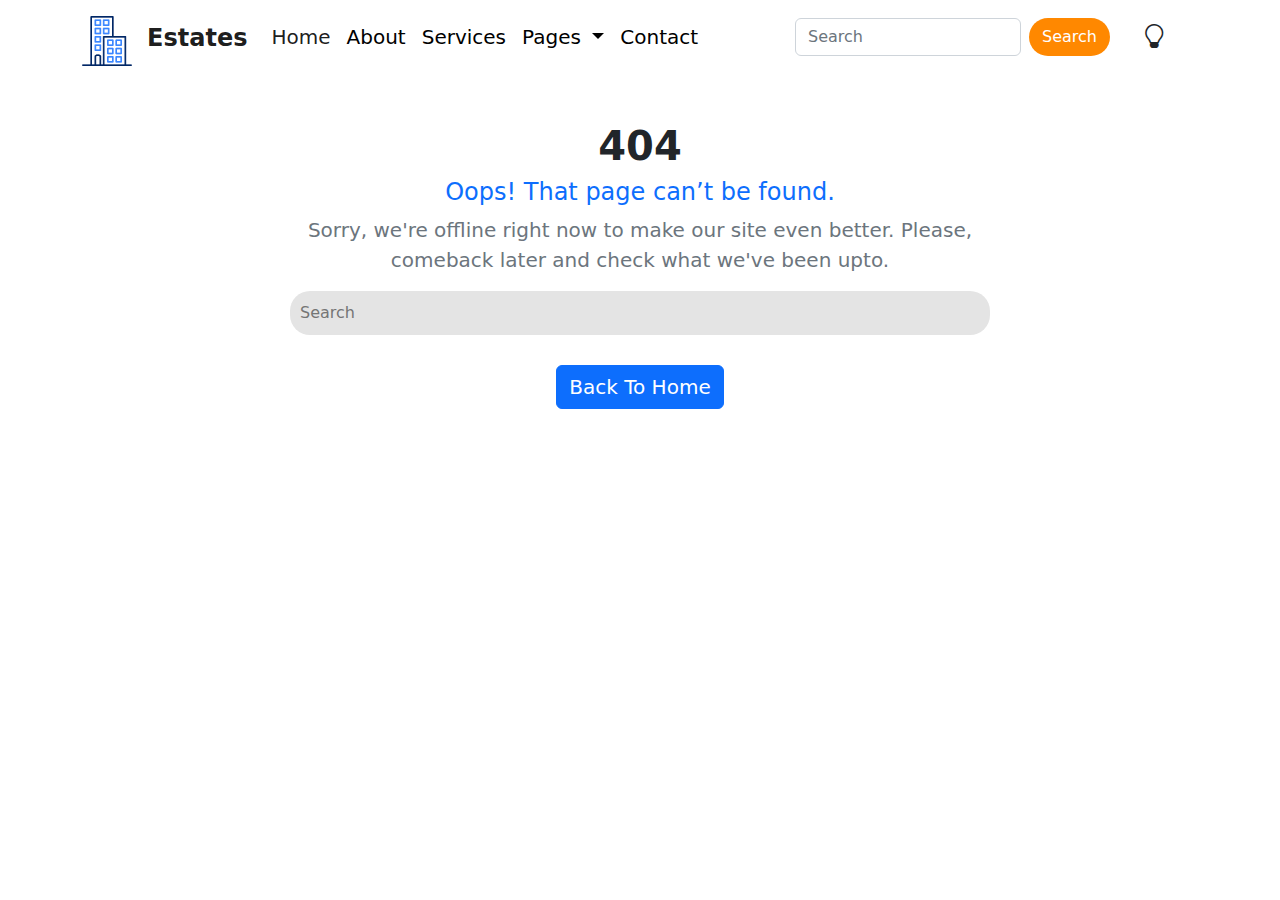
<file: page.html>
<!DOCTYPE html>
<html lang="en">
<head>
    <meta charset="UTF-8">
    <meta http-equiv="X-UA-Compatible" content="IE=edge">
    <meta name="viewport" content="width=device-width, initial-scale=1.0">
    <link rel="stylesheet" href="css/all.min.css">
    <link rel="stylesheet" href="css/bootstrap-icons.css">
    <link rel="stylesheet" href="css/bootstrap.css">
    <link rel="stylesheet" href="css/page.css">
    <title>Estates</title>
</head>
<body>
    <main class="container-fluid p-0">
        <header>
            <nav class="navbar navbar-expand-lg" id="nav">
                <div class="container">
                    <div class="pt-2">
                        <img src="images/logo.png" alt="">
                        <a class="navbar-brand fs-4 fw-bold" id="navLink" href="index.html">Estates</a>
                    </div>
                    <button class="navbar-toggler" type="button" data-bs-toggle="collapse" data-bs-target="#navbarSupportedContent" aria-controls="navbarSupportedContent" aria-expanded="false" aria-label="Toggle navigation">
                        <span class="navbar-toggler-icon"></span>
                    </button>
                    <div class="collapse navbar-collapse" id="navbarSupportedContent">
                        <ul class="navbar-nav me-auto mb-2 mb-lg-0 text-center">
                            <li class="nav-item">
                                <a class="nav-link active fs-5" id="navLink" aria-current="page" href="index.html">Home</a>
                            </li>
                            <li class="nav-item">
                                <a class="nav-link fs-5" id="navLink" href="about.html">About</a>
                            </li>
                            <li class="nav-item">
                                <a class="nav-link fs-5" id="navLink" href="Services.html">Services</a>
                            </li>
                            <li class="nav-item dropdown">
                                <a class="nav-link dropdown-toggle fs-5" href="#" role="button" data-bs-toggle="dropdown" aria-expanded="false">
                                Pages
                                </a>
                                <ul class="dropdown-menu" id="box">
                                    <li><a class="dropdown-item fs-5 text-dark" id="navLink" href="page.html">Action</a></li>
                                    <li><a class="dropdown-item fs-5  text-dark" id="navLink" href="page.html">Another action</a></li>
                                    <li><a class="dropdown-item fs-5  text-dark" id="navLink" href="page.html">Something else here</a></li>
                                </ul>
                            </li>
                            <li class="nav-item">
                                <a class="nav-link fs-5" id="navLink" href="contact.html">Contact</a>
                            </li>
                        </ul>
                        <form class="d-flex" role="search">
                            <input class="form-control me-2" type="search" placeholder="Search" aria-label="Search">
                            <button class="btn text-white fs-6 orang">Search</button>
                        </form>
                        <div class="text-center mx-auto my-lg-0  mx-lg-3 my-4">
                            <i class="bi bi-brightness-high-fill fs-4 mx-lg-3 nav-item  text-white text-center mx-auto my-4" id="mood"></i>
                            <i class="bi bi-lightbulb fs-4 mx-lg-3 nav-item text-center mx-auto my-4"id="moodLight"></i>
                        </div>
                    </div>
                </div>
            </nav>
        </header>
        <div class="section-eror text-center m-auto my-5">
            <h1 id="white" class="fw-bold">404</h1>
            <h2 id="white" class="text-primary fs-4">Oops! That page can’t be found.</h2>
            <p class="text-secondary fs-5">Sorry, we're offline right now to make our site even better. Please, comeback later and check what we've been upto.</p>
            <form action="" >
                <input type="text" placeholder="Search">
                <a href="index.html" class="btn btn-primary text-white fs-5">Back To Home</a>
            </form>
        </div>
    </main>
    <script src="js/bootstrap.bundle.js"></script>
    <script src="js/page.js"></script>
</body>
</html>
</file>
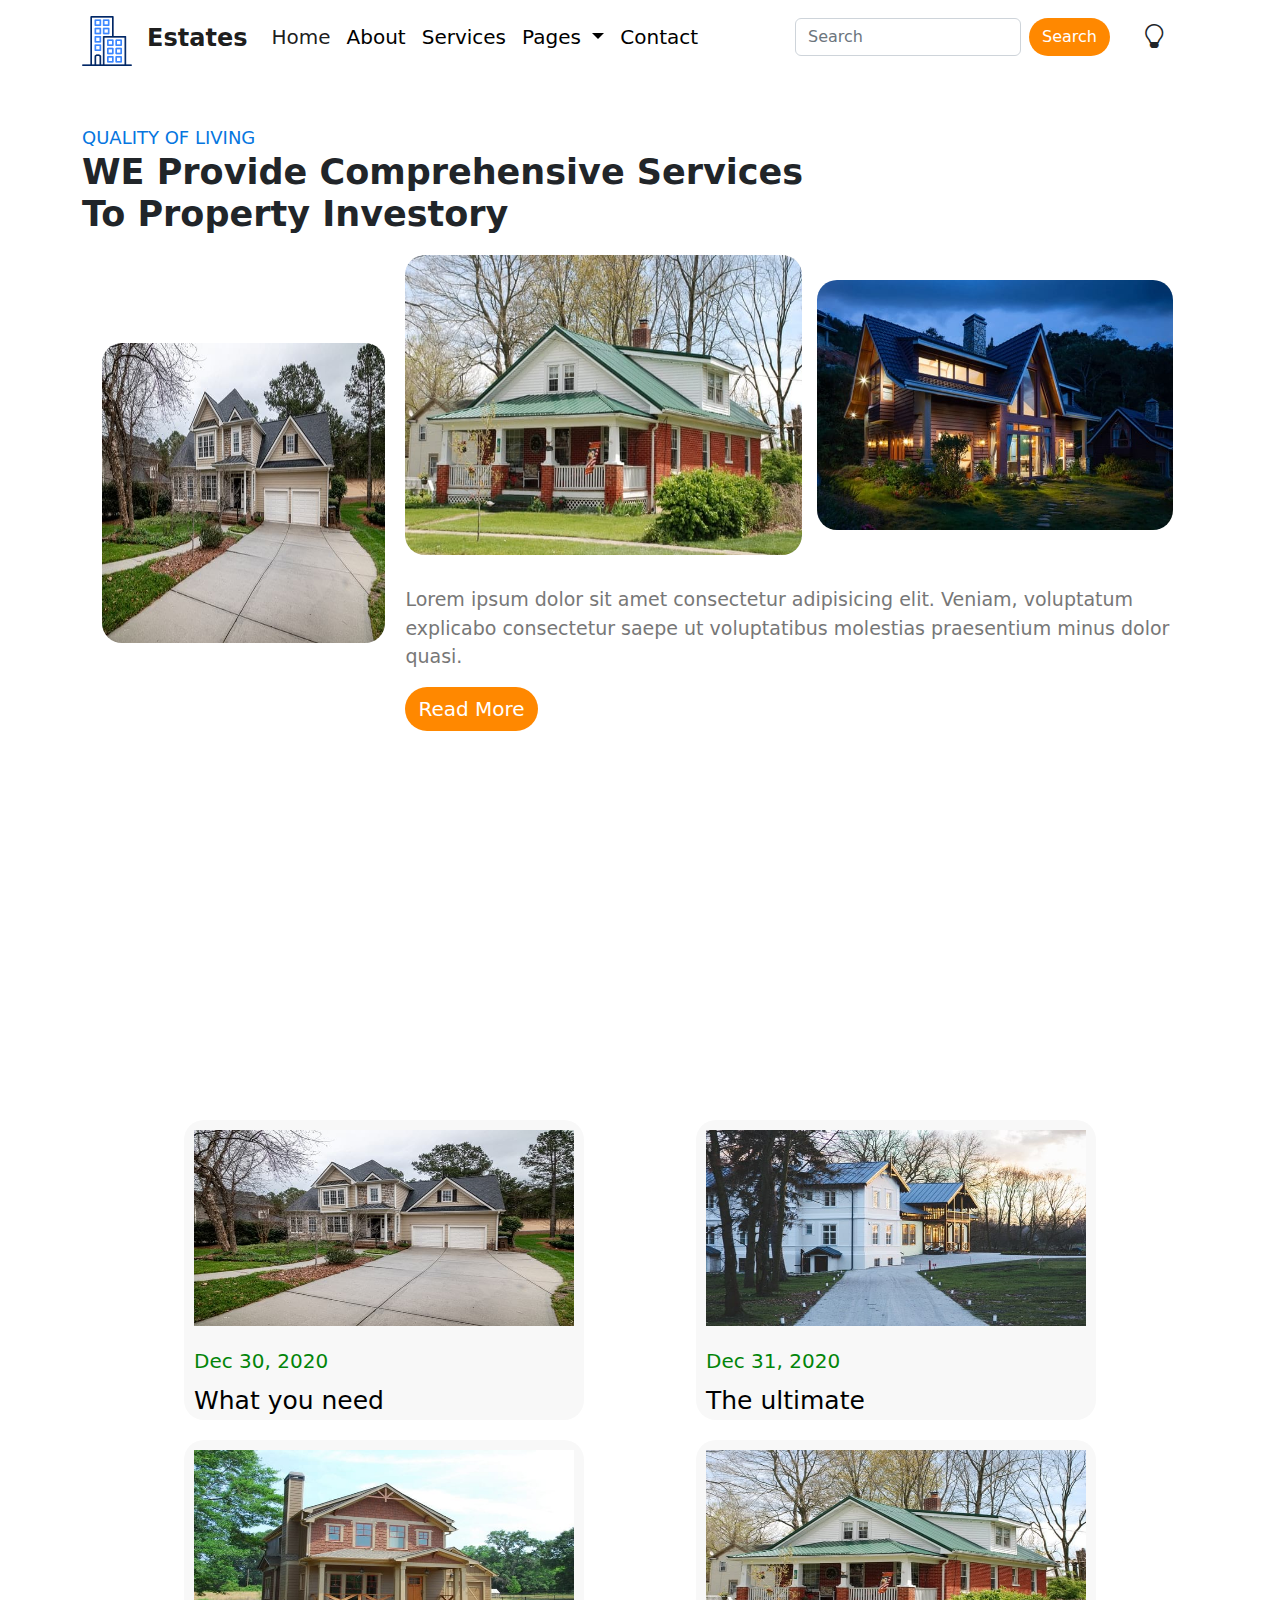
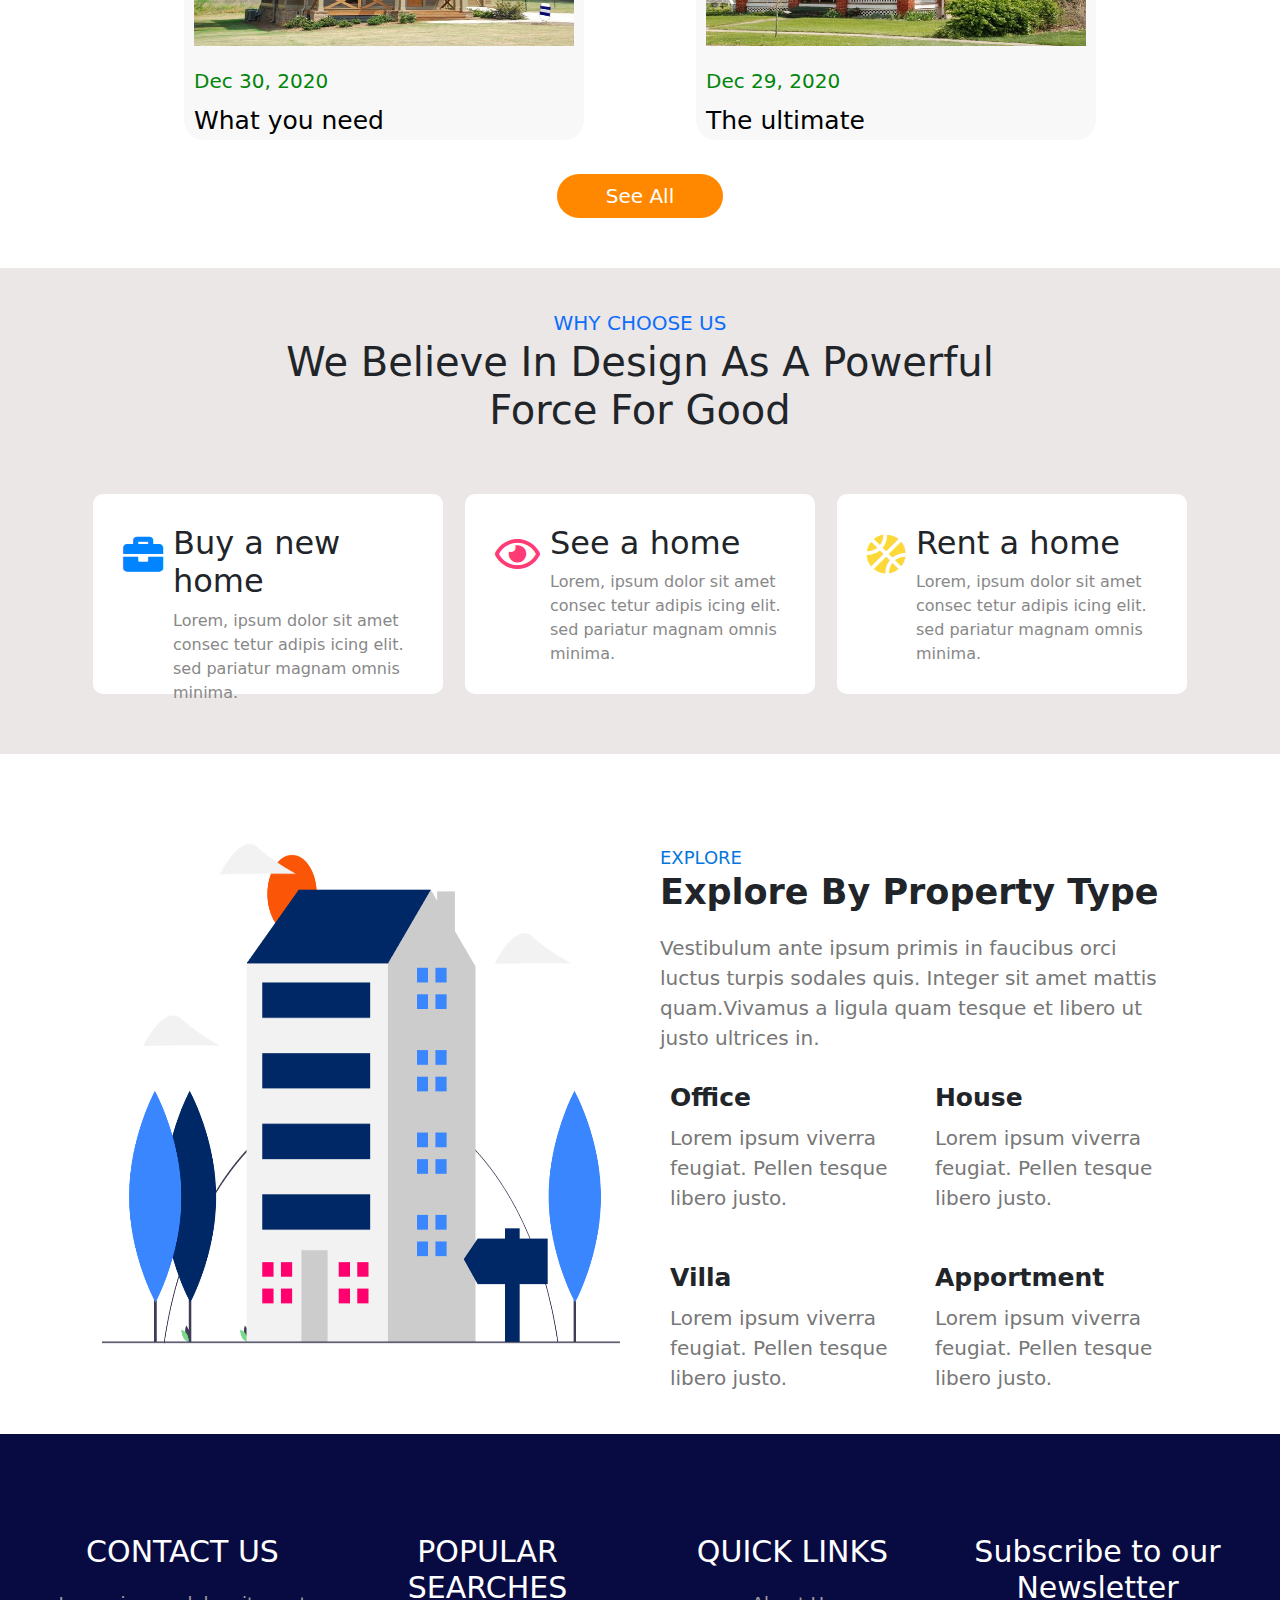
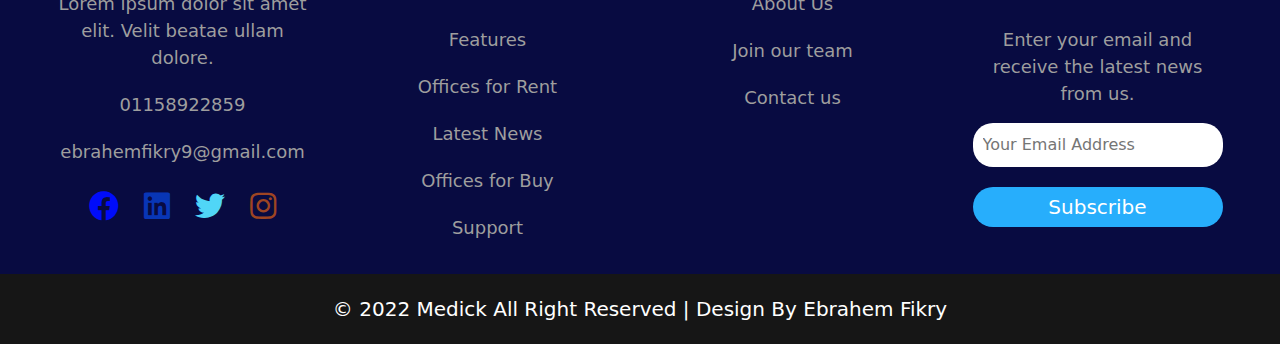
<file: Services.html>
<!DOCTYPE html>
<html lang="en">
<head>
    <meta charset="UTF-8">
    <meta http-equiv="X-UA-Compatible" content="IE=edge">
    <meta name="viewport" content="width=device-width, initial-scale=1.0">
    <link rel="stylesheet" href="css/all.min.css">
    <link rel="stylesheet" href="css/bootstrap-icons.css">
    <link rel="stylesheet" href="css/bootstrap.css">
    <link rel="stylesheet" href="css/services.css">
    <title>Estates</title>
</head>
<body>
    <main class="container-fluid p-0">
        <header>
            <nav class="navbar navbar-expand-lg" id="nav">
                <div class="container">
                    <div class="pt-2">
                        <img src="images/logo.png" alt="">
                        <a class="navbar-brand fs-4 fw-bold" id="navLink" href="index.html">Estates</a>
                    </div>
                    <button class="navbar-toggler" type="button" data-bs-toggle="collapse" data-bs-target="#navbarSupportedContent" aria-controls="navbarSupportedContent" aria-expanded="false" aria-label="Toggle navigation">
                        <span class="navbar-toggler-icon"></span>
                    </button>
                    <div class="collapse navbar-collapse" id="navbarSupportedContent">
                        <ul class="navbar-nav me-auto mb-2 mb-lg-0 text-center">
                            <li class="nav-item">
                                <a class="nav-link active fs-5" id="navLink" aria-current="page" href="index.html">Home</a>
                            </li>
                            <li class="nav-item">
                                <a class="nav-link fs-5" id="navLink" href="about.html">About</a>
                            </li>
                            <li class="nav-item">
                                <a class="nav-link fs-5" id="navLink" href="Services.html">Services</a>
                            </li>
                            <li class="nav-item dropdown">
                                <a class="nav-link dropdown-toggle fs-5" href="#" role="button" data-bs-toggle="dropdown" aria-expanded="false">
                                Pages
                                </a>
                                <ul class="dropdown-menu">
                                    <li><a class="dropdown-item fs-5 text-dark" id="navLink" href="page.html">Action</a></li>
                                    <li><a class="dropdown-item fs-5 text-dark" id="navLink" href="page.html">Another action</a></li>
                                    <li><a class="dropdown-item fs-5 text-dark" id="navLink" href="page.html">Something else here</a></li>
                                </ul>
                            </li>
                            <li class="nav-item">
                                <a class="nav-link fs-5" id="navLink" href="contact.html">Contact</a>
                            </li>
                        </ul>
                        <form class="d-flex" role="search">
                            <input class="form-control me-2" type="search" placeholder="Search" aria-label="Search">
                            <button class="btn text-white fs-6 orang">Search</button>
                        </form>
                        <div class="text-center mx-auto my-lg-0  mx-lg-3 my-4">
                            <i class="bi bi-brightness-high-fill fs-4 mx-lg-3 nav-item  text-white text-center mx-auto my-4" id="mood"></i>
                            <i class="bi bi-lightbulb fs-4 mx-lg-3 nav-item text-center mx-auto my-4"id="moodLight"></i>
                        </div>
                    </div>
                </div>
            </nav>
            <div class="landing">
            <div class="container">
                <span>QUALITY OF LIVING</span>
                <h2 id="white">WE Provide Comprehensive Services<br> To Property Investory</h2>
            </div>
                <div class="container con">
                    <div class="box">
                        <img src="images/g1.jpg" alt="">
                    </div>
                    <div class="box-two img">
                        <div>
                            <img src="images/g4.jpg" class="one" alt="">
                            <img src="images/g6.jpg" class="two" alt="">
                        </div>
                        <p>Lorem ipsum dolor sit amet consectetur adipisicing elit. Veniam, voluptatum explicabo consectetur saepe ut voluptatibus molestias praesentium minus dolor quasi.</p>
                        <a href="#" class="btn orang text-white fs-5"> Read More</a>
                    </div>
                </div>
            </div>
        </header>
        <section class="blog">
            <div class="container">
                <div class="content">
                    <div class="box" id="box">
                        <img src="images/g1.jpg" alt="">
                        <span>Dec 30, 2020</span>
                        <h2 id="white">What you need </h2>
                        
                    </div>
                    <div class="box" id="box">
                        <img src="images/g2.jpg" alt="">
                        <span>Dec 31, 2020</span>
                        <h2 id="white">The ultimate </h2>
                    </div>
                    <div class="box" id="box">
                        <img src="images/g3.jpg" alt="">
                        <span>Dec 30, 2020</span>
                        <h2 id="white">What you need </h2>
                    </div>
                    <div class="box" id="box">
                        <img src="images/g4.jpg" alt="">
                        <span>Dec 29, 2020</span>
                        <h2 id="white">The ultimate</h2>
                    </div>
                </div>
                <div class="text-center mt-4">
                    <a href="#" class="btn orang text-white fs-5 px-5">See All</a>
                </div>
                
            </div>
        </section>
        <section class="high" id="high">
            <div class="container">
                <span class="text-center text-primary fs-5 d-block">WHY CHOOSE US</span>
                <h1 id="white">We Believe In Design As A Powerful<br>
                    Force For Good</h1>
                <div class="content">
                    <div class="box" id="box">
                        <i class="fa-solid fa-briefcase one"></i>
                        <div class="info">
                            <h2 id="white">Buy a new home</h2>
                            <p>Lorem, ipsum dolor sit amet consec tetur adipis icing elit. sed pariatur magnam omnis minima.</p>
                        </div>
                    </div>
                    <div class="box" id="box">
                        <i class="fa-regular fa-eye two"></i>
                        <div class="info">
                            <h2 id="white">See a home</h2>
                            <p>Lorem, ipsum dolor sit amet consec tetur adipis icing elit. sed pariatur magnam omnis minima.</p>
                        </div>
                    </div>
                    <div class="box" id="box">
                        <i class="fa-solid fa-basketball three"></i>
                        <div class="info">
                            <h2 id="white">Rent a home</h2>
                            <p>Lorem, ipsum dolor sit amet consec tetur adipis icing elit. sed pariatur magnam omnis minima.</p>
                        </div>
                    </div>
                </div>
            </div>
        </section>
        <section class="explore">
            <div class="container">
                <div class="box">
                    <img src="images/2.png" alt="">
                </div>
                <div class="box box-info">
                    <span>EXPLORE</span>
                    <h2 id="white">Explore By Property Type</h2>
                    <p>Vestibulum ante ipsum primis in faucibus orci luctus turpis sodales quis. Integer sit amet mattis quam.Vivamus a ligula quam tesque et libero ut justo ultrices in.</p>
                    <div class="content">
                        <div class="box">
                            <h3 id="white">Office</h3>
                            <p>Lorem ipsum viverra feugiat. Pellen tesque libero justo.</p>
                        </div>
                        <div class="box">
                            <h3 id="white">House</h3>
                            <p>Lorem ipsum viverra feugiat. Pellen tesque libero justo.</p>
                        </div>
                        <div class="box">
                            <h3 id="white">Villa</h3>
                            <p>Lorem ipsum viverra feugiat. Pellen tesque libero justo.</p>
                        </div>
                        <div class="box">
                            <h3 id="white">Apportment</h3>
                            <p>Lorem ipsum viverra feugiat. Pellen tesque libero justo.</p>
                        </div>
                    </div>
                </div>
            </div>
        </section>
        <footer>
            <div class="box">
                <h1>CONTACT US</h1>
                <p>Lorem ipsum dolor sit amet elit. Velit beatae ullam dolore.</p>
                <p>01158922859</p>
                <p>ebrahemfikry9@gmail.com</p>
                <div class="links">
                    <i class="fa-brands fa-facebook"></i>
                    <i class="fa-brands fa-linkedin"></i>
                    <i class="fa-brands fa-twitter"></i>
                    <i class="fa-brands fa-instagram"></i>
                </div>
            </div>
            <div class="box">
                <h1>POPULAR SEARCHES</h1>
                <p>Features</p>
                <p>Offices for Rent</p>
                <p>Latest News</p>
                <p>Offices for Buy</p>
                <p>Support</p>
            </div>
            <div class="box">
                <h1>QUICK LINKS</h1>
                <p>About Us</p>
                <p>Join our team</p>
                <p>Contact us</p>
            </div>
            <div class="box">
                <h1>Subscribe to our Newsletter</h1>
                <p>Enter your email and receive the latest news from us.</p>
                <form action="">
                    <input type="text" placeholder="Your Email Address">
                    <a href="#">Subscribe</a>
                </form>
            </div>
        </footer>
        <div class="end">&copy; 2022 Medick All Right Reserved | Design By Ebrahem Fikry</div>
    </main>
    <script src="js/bootstrap.bundle.js"></script>
    <script src="js/services.js"></script>
</body>
</html>
</file>
<file: css/main.css>
header{
    height: 100vh;
}
@media only screen and (min-width: 1920px){
    header{
        height: 90vh;
    }
}
@media only screen and (max-width: 1920px){
    header{
        height: 90vh;
    }
}
nav form button{
    background-color: #f80;
}
#mood{
    display: none;
}
.nav-link{
    color:#000;
}
.container img{
    width: 50px;
    margin-right: 10px;
    height: 50px;
}
.orang{
    background: #f80;
    border-radius: 30px;
}
.orang1{
    background: #f80;
}
.orang:hover{
    background: rgb(255, 179, 93);
    color: #555;
    border-radius: 30px;
}
.landing{
    margin-top:50px;
}
.landing .container{
    display: flex;
    align-items: center;
    justify-content: space-around;
}
.landing .container .box{
    width: 50%;
    height: 350px;
    align-items: center;
}
.landing .container .box span{
    display: block;
    color: rgb(6, 118, 223);
    font-size: 18px;
    margin: 30px 0;
}
.landing .container .box h2{
    font-size: 35px;
    font-weight: 700;
    margin-bottom: 20px;
}
.landing .container .box p{
    color: #777;
    font-size: 20px;
}
.landing .container .box a{
    margin-top: 20px;
    color: #fff;
    font-size: 20px;
}
.landing .container .box img{
    width: 100%;
    height: 100%;
}
@media only screen and (max-width: 600px) {
    .landing .container{
        flex-direction: column;
    }
    .landing .container .box{
        width: 100%;
        text-align: center;
    }
    .landing .container .img{
        display: none;
    }
}
@media only screen and (min-width: 600px) { 
    .landing .container{
    flex-direction: column;
    }
    .landing .container .box{
        width: 100%;
        text-align: center;
    }
    .landing .container .img{
        display: none;
    }
}
@media only screen and (min-width: 1200px) {
    .landing .container{
        flex-direction: row;
        }
        .landing .container .box{
            width: 50%;
        }
        .landing .container .img{
            display: block;
        }
}
/* end landing ######################### */
.services{
    background-color: rgb(226, 226, 226);
    padding: 30px 0;
}
.services .contain{
    text-align: center;
    display: flex;
    align-items: center;
    justify-content: space-between;
}
.services .container span{
    color: rgb(6, 118, 223);
    font-size: 18px;
}
.services .container h2{
    font-size: 35px;
    font-weight: 700;
    margin-bottom: 20px;
}
.services .contain .box{
    background-color: #fff;
    margin: 20px;
    padding: 20px;
    border-radius: 10px;
}
.services .contain .box i{
    color: #fff;
    padding: 20px;
    border-radius: 5px;
    font-size: 40px;
    margin-bottom: 20px;
    width: 80px;
    transition: all 1s;
}
.services .contain .box i:hover{
    color: rgb(22, 132, 221);
    background-color: #fff;
}
.services .contain .box .one{
    background-color: rgb(0, 132, 255);
}
.services .contain .box .two{
    background-color: rgb(255, 59, 118);
}
.services .contain .box .three{
    background-color: rgb(252, 216, 56);
}
.services .contain .box h2{
    margin: 10px 0;
    font-weight: 600;
}
.services .contain .box p{
    color: #777;
    font-size: 18px;
}
@media only screen and (max-width: 600px) {
    .services{
        margin-top: 100px;
    }
    .services .contain{
        flex-direction: column;
    }
}
@media only screen and (min-width: 600px) { 
    .services .contain{
        flex-direction: column;
    }
}
@media only screen and (min-width: 992px) { 
    .services .contain{
    flex-direction: row;
    }
}
/* end services ############################## */
.explore{
    margin: 70px 0;
    padding: 40px auto;
}
.explore .container{
    display: flex;
    align-items: center;
    justify-content: space-between;
}
.explore .container .box{
    width: 50%;
    height: 500px;
    margin: 20px;
}
.explore .container .box img{
    width: 100%;
    height: 100%;
}
.explore .container span{
    color: rgb(6, 118, 223);
    font-size: 18px;
}
.explore .container h2{
    font-size: 35px;
    font-weight: 700;
    margin-bottom: 20px;
}
.explore .container p{
    font-size: 20px;
    color: #777;
    margin-bottom: 20px;
}
.explore .container .content{
    display: flex;
    align-items: center;
    justify-content: space-between;
    flex-flow: row wrap;
}
.explore .container .content .box{
    width: calc(45%);
    margin: 10px;
    height: 150px;
    margin-bottom: 20px;
}
.explore .container .content .box h3{
    font-size: 25px;
    font-weight: 600;
    margin-bottom: 10px;
}
.explore .container .content .box p{
    font-size: 20px;
    color: #777;
    margin-bottom: 20px;
}
@media only screen and (max-width: 600px) {
    .explore .container{
        flex-direction: column;
    }
    .explore .container .box{
        width: 80%;
    }
    .explore .container .box-info{
        display: none;
    }
}
@media only screen and (min-width: 600px) { 
    .explore .container{
        flex-direction: column;
    }
    .explore .container .box{
        width: 80%;
    }
    .explore .container .box-info{
        display: none;
    }
}
@media only screen and (min-width: 992px) { 
    .explore .container{
        flex-direction: row;
    }
    .explore .container .box{
        width: 50%;
    }
    .explore .container .box-info{
        display: block;
    }
}
/* end explore ################################# */
.cards{
    margin-top: 100px;
    min-height: 650px;
    background-color: rgb(228, 228, 228);
    padding: 30px 0;
    padding-block: 100px;
}
.dis .box{
    display: flex;
    align-items: center;
    justify-content: space-evenly;
    margin-top: 20px;
}
.dis .box img{
    width: 100%;
    height: 100%;
}
.dis .box img{
    width: 100%;
    height: 100%;
}
.span{
    margin-right: 150px;
    width: 70px;
    height: 70px;
    color: #000;
}
.span2{
    color: #000;
    margin-left: 150px;
    width: 70px;
    height: 70px;
    cursor: pointer;
}
.cards span{
    color: rgb(6, 118, 223);
    font-size: 18px;
    cursor: pointer;
}
.cards h2{
    font-size: 35px;
    font-weight: 700;
    margin-bottom: 20px;
    cursor: pointer;
}
.cards .links{
    display: flex;
    align-items: center;
    justify-content: space-around;
}
.cards .card h2{
    font-size: 20px;
    font-weight: normal;
    cursor: pointer;
}
.cards .card span{
    color: rgb(6, 118, 223);
    font-size: 20px;
    cursor: pointer;
}
.cards .card p{
    color: #888;
    cursor: pointer;
}
.cards .links i{
    color: #f80;
    cursor: pointer;
}
@media only screen and (max-width: 600px) {
    .dis .box{
        flex-direction: column;
    }
    .dis .box .card{
        margin-top: 20px;
    }
}
@media only screen and (min-width: 768px) {
    .dis .box{
        flex-direction: column;
    }
    .dis .box .card{
        margin-top: 20px;
    }
}
@media only screen and (min-width: 992px) { 
    .dis .box{
        flex-direction: row;
    }
    .dis .box .card{
        margin-top: 20px;
    }
}
/* end cards ########################## */
.section{
    background-color: rgb(228, 228, 228);
}
hr{
    padding: 0;
    margin: 0;
}
.section .container{
    text-align: center;
    padding: 40px 0;
    display: flex;
    align-items: center;
    justify-content: space-between;
}
.section .container h2{
    font-size: 30px;
    font-weight: 700;
    cursor: pointer;
}
.section .container p{
    font-size: 20px;
    cursor: pointer;
    color: #ccc;
}
@media only screen and (max-width: 600px) {
    .section .container{
        flex-direction: column;
    }
    .section .container .box{
        margin-top: 30px;
    }
}
/* end section ########################################### */
.blog{
    padding: 30px;
    overflow: hidden;
    display: flex;
    align-items: center;
    justify-content: space-between;
    flex-flow: row wrap;
}
.blog .box{
    width: 350px;
    height: 450px;
    margin: 20px;
    padding: 10px;
    background-color: rgb(248, 248, 248);
    border-radius: 20px;
}
.blog  span{
    display: block;
    margin-top: 20px;
    color: rgb(2, 133, 9);
    font-size: 20px;
    cursor: pointer;
}
.blog h2{
    margin-top: 10px;
    font-size: 25px;
    color: #000;
    cursor: pointer;
}
.blog p{
    margin-top: 10px;
    font-size: 20px;
    color: #777;
    cursor: pointer;
}
.blog .box img{
    width: 100%;
}
@media only screen and (max-width: 600px) {
    .blog .box{
        margin: auto;
        margin-bottom: 20px;
    }
}
@media only screen and (min-width: 600px){
    .blog .box{
        margin: auto;
        margin-bottom: 20px;
    }
}
@media only screen and (min-width: 768px){
    .blog{
        margin-bottom: 30px;
    }
    .blog .box{
        margin: auto;
        margin-bottom: 20px;
    }
}
@media only screen and (min-width: 1200px){
    .blog{
        margin-bottom: 30px;
    }
    .blog .box{
        margin: auto;
        margin-bottom: 20px;
    }
}
@media only screen and (min-width: 1920px){
    .blog .box{
        width: 500px;
        height: 450px;
    }
}
/* end services ####################################### */
.high{
    margin: 50px auto;
    background-color: rgb(235, 231, 231);
    padding: 40px 0;
}
.high h1{
    text-align: center;
    margin-bottom: 60px;
    cursor: pointer;
}
.high .content{
    display: flex;
    align-items: center;
    justify-content: space-between;
    flex-flow: row wrap;
}
.high .content .box{
    width: 350px;
    margin: auto;
    border-radius: 10px;
    padding: 30px 20px;
}
.high .content .box{
    display: flex;
    align-items: flex-start;
    margin-bottom: 20px;
    background-color: #fff;
}
.high .content .box i{
    padding: 10px;
    border-radius: 50%;
    font-size: 40px;
    margin-bottom: 20px;
    width: 80px;
    transition: all 1s;
    cursor: pointer;
}
.high .content .box i:hover{
    background-color: rgb(106, 233, 250);
}
.high .content .box .one{
    color: rgb(0, 132, 255);
}
.high .content .box .two{
    color: rgb(255, 59, 118);
}
.high .content .box .three{
    color: rgb(252, 216, 56);
}
.high .content .box p{
    color: #888;
    cursor: pointer;
}
@media only screen and (min-width: 992px) { 
    .high .content .box{
        width: 300px;
        height: 250px;
    }
}
@media only screen and (min-width: 1200px){
    .high .content .box{
        width: 350px;
        height: 200px;
    }
}
/* end high ###################################### */
.Experts .container{
    display: flex;
    align-items: center;
    justify-content: space-between;
}
.Experts .container .box{
    width: 50%;
    height: 550px;
}
.Experts .container .box img{
    width: 100%;
    height: 100%;
}
.Experts .container .box span{
    color: rgb(6, 118, 223);
    font-size: 18px;
    margin-bottom: 20px;
    cursor: pointer;
}
.Experts .container .box h2{
    font-size: 35px;
    font-weight: 700;
    margin-bottom: 20px;
    cursor: pointer;
}
.Experts .container .box p{
    font-size: 20px;
    color: #777;
    margin-bottom:30px;
    cursor: pointer;
}
.accordion .accordion-item{
    margin-top: 20px;
    border-radius: 10px;
}
.accordion{
    border-radius: 10px;
}
@media only screen and (max-width: 600px) {
    .Experts{
        padding-block: 200px;
    }
    .Experts .container{
        flex-direction: column;
    }
    .Experts .container .img{
        display: none;
    }
}
@media only screen and (min-width: 600px) {
    .Experts{
        padding-block: 200px;
    }
    .Experts .container{
        flex-direction: column;
    }
    .Experts .container .img{
        display: none;
    }
}
@media only screen and (min-width: 992px) { 
    .Experts{
        padding-block: 100px;
    }
    .Experts .container{
        flex-direction: row;
    }
    .Experts .container .img{
        display: block;
    }
    .Experts .container .box{
        width: 50%;
        height: 450px;
    }
}
/* end Experts ################################## */
.person{
    margin-top: 90px;
    background-color: rgb(247, 247, 247);
    padding: 100px;
}
.person .container{
    width: 600px;
    text-align: center;
}
.person .container img{
    width: 150px;
    height: 150px;
    border-radius: 50%;
    margin-bottom: 20px;
}
.person .container i{
    font-size: 30px;
    color: #f80;
    margin-bottom: 20px;
    cursor: pointer;
}
.person .container h2{
    font-size: 35px;
    margin-bottom: 20px;
    font-weight: 600;
    cursor: pointer;
}
.person .container p{
    font-size: 20px;
    margin-bottom: 20px;
    color: #666;
    cursor: pointer;
}
@media only screen and (max-width: 600px) {
    .person .container{
        width: 100%;
        text-align: center;
    }
}
@media only screen and (min-width: 600px) { 
    .person{
        width: 100%;
        text-align: center;
    }
}
/* end person ###############################33 */
.become{
    background-color: rgb(8, 11, 65);
    padding-block: 30px;
}
.become .container{
    display: flex;
    align-items: center;
    justify-content: space-between;
}
@media only screen and (max-width: 600px) {
    .become .container{
        flex-direction: column;
        text-align: center;
    }
    .become .container .box{
        margin-bottom: 30px;
    }
}
/* end become ############################### */
footer{
    padding: 30px;
    background-color: rgb(8, 11, 65);
    display: flex;
    align-items: center;
    justify-content: space-between;
}
footer .box{
    width: 300px;
    height: 250px;
}
footer .box .links i{
    font-size: 30px;
    margin: 10px;
    cursor: pointer;
}
footer .box .links .fa-facebook{
    color:rgb(0, 12, 250);
}
footer .box .links .fa-linkedin{
    color:rgb(8, 54, 182);
}
footer .box .links .fa-twitter{
    color:rgb(80, 214, 247);
}
footer .box .links .fa-instagram{
    color:rgb(158, 69, 34);
}
footer .box h1{
    font-size: 30px;
    color: #fff;
    margin-top: 20px;
    cursor: pointer;
}
footer .box p{
    font-size: 18px;
    color: rgb(158, 158, 158);
    margin-top: 20px;
    cursor: pointer;
    transition: all .5s;
    cursor: pointer;
}
footer .box p:hover{  
    color: rgb(58, 166, 255);
}
footer .box form input{  
    display: block;
    width: 250px;
    border-radius: 20px;
    border-radius: 20px;
    border: 0;
    outline: none;
    padding: 10px;
    margin-bottom: 20px;
}
footer .box form a{  
    display: block;
    color: #fff;
    text-align: center;
    text-decoration: none;
    font-size: 20px;
    padding: 5px;
    background-color: rgb(39, 174, 252);
    width: 250px;
    border-radius: 20px;
    border: 0;
    outline: none;
}
@media only screen and (max-width: 600px) {
    footer{
        flex-direction: column;
        padding-bottom: 70px;
    }
    footer .box{
        text-align: center;
        width: 100%;
        margin:50px auto;
    }
    footer .box form input, 
    footer .box form a{  
        width: 100%;
    }
}
@media only screen and (min-width: 600px){
    footer{
        flex-direction: column;
    }
    footer .box{
        text-align: center;
        width: 100%;
        margin:50px auto;
    }
    footer .box form input, 
    footer .box form a{  
        width: 100%;
    }
}
@media only screen and (min-width: 768px){
    footer{
        flex-flow: row wrap;
    }
    footer .box{
        width: 300px;
        margin-bottom: 30px;
        height: 300px;
    }
}
@media only screen and (min-width: 992px){
    footer{
        flex-direction: row;
    }
    footer .box{
        width: 250px;
    }
}
.end{
    text-align: center;
    padding: 20px;
    background-color: rgb(22, 22, 22);
    color: #fff;
    font-size: 20px;
}
h2:hover{
    color: #f80;
}
h3:hover{
    color: #f80;
}
p:hover{
    color: #f80;
}
</file>
<file: css/about.css>
header{
    height: 100vh;
}
@media only screen and (min-width: 1920px){
    header{
        height: 90vh;
    }
}
@media only screen and (max-width: 1920px){
    header{
        height: 90vh;
    }
}
nav form button{
    background-color: #f80;
}
#mood{
    display: none;
}
.nav-link{
    color:#000;
}
.container img{
    width: 50px;
    margin-right: 10px;
    height: 50px;
}
.orang{
    background: #f80;
    border-radius: 30px;
}
.orang1{
    background: #f80;
}
.orang:hover{
    background: rgb(255, 179, 93);
    color: #555;
    border-radius: 30px;
}
.landing{
    margin-top:20px;
    background-color: rgb(233, 233, 233);
}
.landing .container{
    display: flex;
    align-items: center;
    justify-content: space-around;
    padding-top: 100px;
}
.landing .container .box{
    width: 50%;
    height: 350px;
    align-items: center;
}
.landing .container .box span{
    display: block;
    color: rgb(6, 118, 223);
    font-size: 18px;
    margin: 30px 0;
    text-align: start;
}
.landing .container .box h2{
    font-size: 35px;
    font-weight: 700;
    margin-bottom: 20px;
    text-align: start;
}
.landing .container .box p{
    color: #777;
    font-size: 20px;
    text-align: start;
}
.landing .container .box a{
    margin-top: 20px;
    color: #fff;
    font-size: 20px;
    text-align: start;
}
@media only screen and (max-width: 600px) {
    .landing .container{
        flex-direction: column;
    }
    .landing .container .box{
        width: 100%;
        text-align: center;
    }
    .landing .container .img{
        display: none;
    }
}
@media only screen and (min-width: 600px) { 
    .landing .container{
    flex-direction: column;
    }
    .landing .container .box{
        width: 100%;
        text-align: center;
    }
    .landing .container .img{
        display: none;
    }
}
@media only screen and (min-width: 992px){
    .landing .container{
        flex-direction: row;
    }
    .landing .container .img{
        display: block;
    }
}
@media only screen and (min-width: 1200px) {
        .landing .container .box{
            width: 50%;
        }
}

/* end landing ######################### */
.explore{
    margin: 70px 0;
    padding: 40px auto;
}
.explore .container{
    display: flex;
    align-items: center;
    justify-content: space-between;
}
.explore .container .box{
    width: 50%;
    height: 350px;
    margin: 20px;
}
.explore .container .box img{
    width: 100%;
    height: 100%;
}
.explore .container span{
    color: rgb(6, 118, 223);
    font-size: 18px;
}
.explore .container h2{
    font-size: 35px;
    font-weight: 700;
    margin-bottom: 20px;
}
.explore .container p{
    font-size: 20px;
    color: #777;
    margin-bottom: 20px;
}
.explore .container .content{
    display: flex;
    align-items: center;
    justify-content: space-between;
    flex-flow: row wrap;
}
.explore .container .content .box{
    width: calc(45%);
    margin: 10px;
    height: 150px;
    margin-bottom: 20px;
}
.explore .container .content .box h3{
    font-size: 25px;
    font-weight: 600;
    margin-bottom: 10px;
}
.explore .container .content .box p{
    font-size: 20px;
    color: #777;
    margin-bottom: 20px;
}
@media only screen and (max-width: 600px) {
    .explore{
        margin-bottom: 100px;
    }
    .explore .container{
        flex-direction: column;
    }
    .explore .container .box{
        width: 80%;
    }

}
@media only screen and (min-width: 600px) { 
    .explore .container{
        flex-direction: column;
    }
    .explore .container .box{
        width: 80%;
    }
}
@media only screen and (min-width: 992px) { 
    .explore .container{
        flex-direction: row;
    }
    .explore .container .box{
        width: 50%;
    }
}
/* end explore ################################# */
.high{
    margin: 50px auto;
    background-color: rgb(235, 231, 231);
    padding: 40px 0;
}
.high h1{
    text-align: center;
    margin-bottom: 60px;
    cursor: pointer;
}
.high .content{
    display: flex;
    align-items: center;
    justify-content: space-between;
    flex-flow: row wrap;
}
.high .content .box{
    width: 350px;
    margin: auto;
    border-radius: 10px;
    padding: 30px 20px;
}
.high .content .box{
    display: flex;
    align-items: flex-start;
    margin-bottom: 20px;
    background-color: #fff;
}
.high .content .box i{
    padding: 10px;
    border-radius: 50%;
    font-size: 40px;
    margin-bottom: 20px;
    width: 80px;
    transition: all 1s;
    cursor: pointer;
}
.high .content .box i:hover{
    background-color: rgb(106, 233, 250);
}
.high .content .box .one{
    color: rgb(0, 132, 255);
}
.high .content .box .two{
    color: rgb(255, 59, 118);
}
.high .content .box .three{
    color: rgb(252, 216, 56);
}
.high .content .box p{
    color: #888;
    cursor: pointer;
}
@media only screen and (min-width: 992px) { 
    .high .content .box{
        width: 300px;
        height: 250px;
    }
}
@media only screen and (min-width: 1200px){
    .high .content .box{
        width: 350px;
        height: 200px;
    }
}
/* end high ###################################### */
.servece{
    padding: 30px;
    overflow: hidden;
    display: flex;
    align-items: center;
    justify-content: space-between;
    flex-flow: row wrap;
}
.servece .box{
    text-align: center;
    width: 250px;
    height: 320px;
    margin: 20px;
    padding: 10px;
    background-color: rgb(248, 248, 248);
    border-radius: 20px;
}
.servece h2{
    margin-top: 10px;
    font-size: 25px;
    color: rgb(73, 73, 73);
}

.servece .box img{
    width: 100%;
}
@media only screen and (max-width: 600px) {
    .servece .box{
        margin: auto;
        margin-bottom: 40px;
    }
}
@media only screen and (min-width: 600px){
    .servece .box{
        margin: auto;
        margin-bottom: 20px;
    }
}
@media only screen and (min-width: 768px){
    .servece{
        margin-bottom: 30px;
    }
    .servece .box{
        margin: auto;
        margin-bottom: 120px;
        width: 350px;
    }
}
@media only screen and (min-width: 992px){
    .servece .box{
        margin-bottom: 120px;
        width: 350px;
    }
}
@media only screen and (min-width: 1200px){
    .servece{
        margin-bottom: 30px;
    }
    .servece .box{
        margin: auto;
        margin-bottom: 20px;
        width: 300px;
    }
}
@media only screen and (min-width: 1920px){
    .servece .box{
        width: 450px;
        height: 550px;
    }
}
/* end services ####################################### */
footer{
    padding: 30px;
    background-color: rgb(8, 11, 65);
    display: flex;
    align-items: center;
    justify-content: space-between;
}
footer .box{
    width: 300px;
    height: 250px;
}
footer .box .links i{
    font-size: 30px;
    margin: 10px;
    cursor: pointer;
}
footer .box .links .fa-facebook{
    color:rgb(0, 12, 250);
}
footer .box .links .fa-linkedin{
    color:rgb(8, 54, 182);
}
footer .box .links .fa-twitter{
    color:rgb(80, 214, 247);
}
footer .box .links .fa-instagram{
    color:rgb(158, 69, 34);
}
footer .box h1{
    font-size: 30px;
    color: #fff;
    margin-top: 20px;
    cursor: pointer;
}
footer .box p{
    font-size: 18px;
    color: rgb(158, 158, 158);
    margin-top: 20px;
    cursor: pointer;
    transition: all .5s;
    cursor: pointer;
}
footer .box p:hover{  
    color: rgb(58, 166, 255);
}
footer .box form input{  
    display: block;
    width: 250px;
    border-radius: 20px;
    border-radius: 20px;
    border: 0;
    outline: none;
    padding: 10px;
    margin-bottom: 20px;
}
footer .box form a{  
    display: block;
    color: #fff;
    text-align: center;
    text-decoration: none;
    font-size: 20px;
    padding: 5px;
    background-color: rgb(39, 174, 252);
    width: 250px;
    border-radius: 20px;
    border: 0;
    outline: none;
}
@media only screen and (max-width: 600px) {
    footer{
        flex-direction: column;
        padding-bottom: 70px;
    }
    footer .box{
        text-align: center;
        width: 100%;
        margin:50px auto;
    }
    footer .box form input, 
    footer .box form a{  
        width: 100%;
    }
}
@media only screen and (min-width: 600px){
    footer{
        flex-direction: column;
    }
    footer .box{
        text-align: center;
        width: 100%;
        margin:50px auto;
    }
    footer .box form input, 
    footer .box form a{  
        width: 100%;
    }
}
@media only screen and (min-width: 768px){
    footer{
        flex-flow: row wrap;
    }
    footer .box{
        width: 300px;
        margin-bottom: 30px;
        height: 300px;
    }
}
@media only screen and (min-width: 992px){
    footer{
        flex-direction: row;
    }
    footer .box{
        width: 250px;
    }
}
.end{
    text-align: center;
    padding: 20px;
    background-color: rgb(22, 22, 22);
    color: #fff;
    font-size: 20px;
}
</file>
<file: css/contact.css>
header{
    min-height: 100vh;
}
@media only screen and (min-width: 1920px){
    header{
        min-height: 90vh;
    }
}
@media only screen and (max-width: 1920px){
    header{
        min-height: 90vh;
    }
}
nav form button{
    background-color: #f80;
}
#mood{
    display: none;
}
.nav-link{
    color:#000;
}
.container img{
    width: 50px;
    margin-right: 10px;
    height: 50px;
}
.orang{
    background: #f80;
    border-radius: 30px;
}
.orang1{
    background: #f80;
}
.orang:hover{
    background: rgb(255, 179, 93);
    color: #555;
    border-radius: 30px;
}

@media only screen and (max-width: 600px) {
    .landing .container{
        flex-direction: column;
    }
    .landing .container .box{
        width: 100%;
        text-align: center;
    }
    .landing .container .img{
        display: none;
    }
}
@media only screen and (min-width: 600px) { 
    .landing .container{
    flex-direction: column;
    }
    .landing .container .box{
        width: 100%;
        text-align: center;
    }
    .landing .container .img{
        display: none;
    }
}
@media only screen and (min-width: 992px){
    .landing .container{
        flex-direction: row;
    }
    .landing .container .img{
        display: block;
    }
}
@media only screen and (min-width: 1200px) {
        .landing .container .box{
            width: 50%;
        }
}
/* end landing ############################################ */
.free{
    padding: 30px;
    margin: 20px 0;
    background-color: rgb(228, 228, 228);
}
.free .con{
    display: flex;
    align-items: center;
    justify-content: space-between;
    padding: 30px;
    margin: 20px 0;
}
.free .content .box{
    display: flex;
    align-items: space-between;
    margin-top: 20px;
}
.free .content .box i{
    font-size: 40px;
    margin: 0 20px;
    color: rgb(49, 197, 255);
}
.free .content .box h2{
    font-size: 25px;
    margin: 10px 0;
}
.free .content .box p{
    font-size: 18px;
    color: #777;
    margin: 10px 0;
}
.free .box{
    position: relative;
}
.free .box form{
    display: flex;
    align-items: center;
    justify-content: space-around;
    flex-flow: row wrap;
}
.free .bo2{
    background-color: #fff;
    border-radius: 10px;
}
.free .box form input,
.free .box form select{
    margin: 20px;
    width: 100%;
    border: 0;
    outline: none;
    padding: 10px;
    border-radius: 10px;
    background-color: rgb(245, 245, 245);
}
.free a{
    margin: 20px;
}
@media only screen and (max-width: 600px) {
    .free .con{
        flex-direction: column;
    }
    .free .box{
        width: 100%;
    }
    .free .box form input,
    .free .box form select{
        width: 100%;
    }
}
@media only screen and (min-width: 600px){
    .free .con{
        flex-direction: column;
    }
    .free .box{
        width: 100%;
    }
    .free .box form input,
    .free .box form select{
        width: 100%;
    }
}
@media only screen and (min-width: 768px){
    .free .con{
        flex-direction: column;
    }
    .free .box{
        width: 100%;
    }
    .free .box form input,
    .free .box form select{
        width: 100%;
    }
}
@media only screen and (min-width: 992px){
    .free .con{
        flex-direction: row;
    }
    .free .box form input,
    .free .box form select{
        width: 100%;
    }
}
/* end free ########################################### */
footer{
    padding: 30px;
    background-color: rgb(8, 11, 65);
    display: flex;
    align-items: center;
    justify-content: space-between;
}
footer .box{
    width: 300px;
    height: 250px;
}
footer .box .links i{
    font-size: 30px;
    margin: 10px;
    cursor: pointer;
}
footer .box .links .fa-facebook{
    color:rgb(0, 12, 250);
}
footer .box .links .fa-linkedin{
    color:rgb(8, 54, 182);
}
footer .box .links .fa-twitter{
    color:rgb(80, 214, 247);
}
footer .box .links .fa-instagram{
    color:rgb(158, 69, 34);
}
footer .box h1{
    font-size: 30px;
    color: #fff;
    margin-top: 20px;
    cursor: pointer;
}
footer .box p{
    font-size: 18px;
    color: rgb(158, 158, 158);
    margin-top: 20px;
    cursor: pointer;
    transition: all .5s;
    cursor: pointer;
}
footer .box p:hover{  
    color: rgb(58, 166, 255);
}
footer .box form input{  
    display: block;
    width: 250px;
    border-radius: 20px;
    border-radius: 20px;
    border: 0;
    outline: none;
    padding: 10px;
    margin-bottom: 20px;
}
footer .box form a{  
    display: block;
    color: #fff;
    text-align: center;
    text-decoration: none;
    font-size: 20px;
    padding: 5px;
    background-color: rgb(39, 174, 252);
    width: 250px;
    border-radius: 20px;
    border: 0;
    outline: none;
}
@media only screen and (max-width: 600px) {
    footer{
        flex-direction: column;
        padding-bottom: 70px;
    }
    footer .box{
        text-align: center;
        width: 100%;
        margin:50px auto;
    }
    footer .box form input, 
    footer .box form a{  
        width: 100%;
    }
}
@media only screen and (min-width: 600px){
    footer{
        flex-direction: column;
    }
    footer .box{
        text-align: center;
        width: 100%;
        margin:50px auto;
    }
    footer .box form input, 
    footer .box form a{  
        width: 100%;
    }
}
@media only screen and (min-width: 768px){
    footer{
        flex-flow: row wrap;
    }
    footer .box{
        width: 300px;
        margin-bottom: 30px;
        height: 300px;
    }
}
@media only screen and (min-width: 992px){
    footer{
        flex-direction: row;
    }
    footer .box{
        width: 250px;
    }
}
.end{
    text-align: center;
    padding: 20px;
    background-color: rgb(22, 22, 22);
    color: #fff;
    font-size: 20px;
}
</file>
<file: css/page.css>
nav form button{
    background-color: #f80;
}
#mood{
    display: none;
}
.nav-link{
    color:#000;
}
.container img{
    width: 50px;
    margin-right: 10px;
    height: 50px;
}
.orang{
    background: #f80;
    border-radius: 30px;
}
.orang1{
    background: #f80;
}
.orang:hover{
    background: rgb(255, 179, 93);
    color: #555;
    border-radius: 30px;
}
.landing{
    margin-top:50px;
}
.landing .container{
    display: flex;
    align-items: center;
    justify-content: space-around;
}
.landing .container .box{
    width: 50%;
    height: 350px;
    align-items: center;
}
.landing .container .box span{
    display: block;
    color: rgb(6, 118, 223);
    font-size: 18px;
    margin: 30px 0;
}
.landing .container .box h2{
    font-size: 35px;
    font-weight: 700;
    margin-bottom: 20px;
}
.landing .container .box p{
    color: #777;
    font-size: 20px;
}
.landing .container .box a{
    margin-top: 20px;
    color: #fff;
    font-size: 20px;
}
.landing .container .box img{
    width: 100%;
    height: 100%;
}
@media only screen and (max-width: 600px) {
    .landing .container{
        flex-direction: column;
    }
    .landing .container .box{
        width: 100%;
        text-align: center;
    }
    .landing .container .img{
        display: none;
    }
}
@media only screen and (min-width: 600px) { 
    .landing .container{
    flex-direction: column;
    }
    .landing .container .box{
        width: 100%;
        text-align: center;
    }
    .landing .container .img{
        display: none;
    }
}
@media only screen and (min-width: 1200px) {
    .landing .container{
        flex-direction: row;
        }
        .landing .container .box{
            width: 50%;
        }
        .landing .container .img{
            display: block;
        }
}
/* end landing ######################### */
.section-eror input{
    width: 100%;
    padding: 10px;
    border: 0;
    outline: none;
    border-radius: 20px;
    background-color: rgb(228, 228, 228);
    margin-bottom: 30px;
}
@media only screen and (max-width: 600px) {
    .section-eror{
        width: 300px;
    }
}
@media only screen and (min-width: 600px){
    .section-eror{
        width: 500px;
    }
}
@media only screen and (min-width: 768px){
    .section-eror{
        width: 600px;
    }
}
@media only screen and (min-width: 992px){
    .section-eror{
        width: 700px;
    }
}
/* end .section-eror ###################################### */
</file>
<file: css/services.css>
header{
    min-height: 150vh;
}
@media only screen and (min-width: 1920px){
    header{
        min-height: 90vh;
        margin-bottom: 30px;
    }
}
@media only screen and (max-width: 1920px){
    header{
        min-height: 120vh;
        margin-bottom: 30px;
    }
}
nav form button{
    background-color: #f80;
}
#mood{
    display: none;
}
.nav-link{
    color:#000;
}
.container img{
    width: 50px;
    margin-right: 10px;
    height: 50px;
}
.orang{
    background: #f80;
    border-radius: 30px;
}
.orang1{
    background: #f80;
}
.orang:hover{
    background: rgb(255, 179, 93);
    color: #555;
    border-radius: 30px;
}
.landing{
    margin-top:50px;
}
.landing .con{
    display: flex;
    align-items: center;
    justify-content: space-between;
}
.landing .container .box{
    width: 50%;
    height: 300px;
    align-items: center;
    margin: 20px;
}
.landing .container img{
    border-radius: 20px;
}
.landing .container .box-two img{
    margin-bottom: 30px;
}
.landing .container .box-two p{
    color: #777;
    font-size: 19px;
}
.landing .container .box-two{
    display: flex;
    align-items: center;
    justify-content: space-between;
}
.landing .container .box-two .one{
    width: 50%;
    height: 300px;
}
.landing .container .box-two .two{
    width: 45%;
    height: 250px;
}
.landing span{
    display: block;
    color: rgb(6, 118, 223);
    font-size: 18px;
}
.landing  h2{
    font-size: 35px;
    font-weight: 700;
    margin-bottom: 20px;
}
.landing .container .box img{
    width: 100%;
    height: 100%;
}
@media only screen and (max-width: 600px) {
    .landing .con{
        flex-direction: column;
    }
    .landing .container .box{
        width: 100%;
        text-align: center;
    }
    .landing .container .box-two{
        flex-direction: column;
    }
    .landing .container .box-two .one,
    .landing .container .box-two .two{
        width: 100%;
    }
}
@media only screen and (min-width: 600px) { 
    .landing .con{
    flex-direction: column;
    }
    .landing .container .box{
        width: 100%;
        text-align: center;
    }
    .landing .container .box-two{
        flex-direction: column;
    }
}
@media only screen and (min-width: 1200px) {
    .landing .con{
        flex-direction: row;
        }
        .landing .container .box{
            width: 50%;
        }
        .landing .container .img{
            display: block;
        }
        .landing .container .box-two{
            flex-direction: row;
        }
}

/* end landing ######################### */
.blog .content{
    /* padding: 30px; */
    overflow: hidden;
    display: flex;
    align-items: center;
    justify-content: space-evenly;
    flex-flow: row wrap;
}
.blog .content .box{
    width: 400px;
    height: 300px;
    margin: 10px;
    padding: 10px;
    background-color: rgb(248, 248, 248);
    border-radius: 20px;
}
.blog .content  span{
    display: block;
    margin-top: 20px;
    color: rgb(2, 133, 9);
    font-size: 20px;
    cursor: pointer;
}
.blog .content h2{
    margin-top: 10px;
    font-size: 25px;
    color: #000;
    cursor: pointer;
}
.blog .content p{
    margin-top: 10px;
    font-size: 20px;
    color: #777;
    cursor: pointer;
}
.blog .content .box img{
    width: 100%;
    height: 70%;
}
@media only screen and (max-width: 600px) {
    .blog .box{
        margin: auto;
        margin-bottom: 20px;
    }
}
@media only screen and (min-width: 600px){
    .blog .box{
        margin: auto;
        margin-bottom: 20px;
    }
}
@media only screen and (min-width: 768px){
    .blog{
        margin-bottom: 30px;
    }
    .blog .box{
        margin: auto;
        margin-bottom: 20px;
    }
}
@media only screen and (min-width: 1200px){
    .blog{
        margin-bottom: 30px;
    }
    .blog .box{
        margin: auto;
        margin-bottom: 20px;
    }
}
@media only screen and (min-width: 1920px){
    .blog .content .box{
        width:600px;
        height: 450px;
    }
}
/* end services ####################################### */
.high{
    margin: 50px auto;
    background-color: rgb(235, 231, 231);
    padding: 40px 0;
}
.high h1{
    text-align: center;
    margin-bottom: 60px;
    cursor: pointer;
}
.high .content{
    display: flex;
    align-items: center;
    justify-content: space-between;
    flex-flow: row wrap;
}
.high .content .box{
    width: 350px;
    margin: auto;
    border-radius: 10px;
    padding: 30px 20px;
}
.high .content .box{
    display: flex;
    align-items: flex-start;
    margin-bottom: 20px;
    background-color: #fff;
}
.high .content .box i{
    padding: 10px;
    border-radius: 50%;
    font-size: 40px;
    margin-bottom: 20px;
    width: 80px;
    transition: all 1s;
    cursor: pointer;
}
.high .content .box i:hover{
    background-color: rgb(106, 233, 250);
}
.high .content .box .one{
    color: rgb(0, 132, 255);
}
.high .content .box .two{
    color: rgb(255, 59, 118);
}
.high .content .box .three{
    color: rgb(252, 216, 56);
}
.high .content .box p{
    color: #888;
    cursor: pointer;
}
@media only screen and (min-width: 992px) { 
    .high .content .box{
        width: 300px;
        height: 250px;
    }
}
@media only screen and (min-width: 1200px){
    .high .content .box{
        width: 350px;
        height: 200px;
    }
}
/* end high ###################################### */
.explore{
    margin: 70px 0;
    padding: 40px auto;
}
.explore .container{
    display: flex;
    align-items: center;
    justify-content: space-between;
}
.explore .container .box{
    width: 50%;
    height: 500px;
    margin: 20px;
}
.explore .container .box img{
    width: 100%;
    height: 100%;
}
.explore .container span{
    color: rgb(6, 118, 223);
    font-size: 18px;
}
.explore .container h2{
    font-size: 35px;
    font-weight: 700;
    margin-bottom: 20px;
}
.explore .container p{
    font-size: 20px;
    color: #777;
    margin-bottom: 20px;
}
.explore .container .content{
    display: flex;
    align-items: center;
    justify-content: space-between;
    flex-flow: row wrap;
}
.explore .container .content .box{
    width: calc(45%);
    margin: 10px;
    height: 150px;
    margin-bottom: 20px;
}
.explore .container .content .box h3{
    font-size: 25px;
    font-weight: 600;
    margin-bottom: 10px;
}
.explore .container .content .box p{
    font-size: 20px;
    color: #777;
    margin-bottom: 20px;
}
@media only screen and (max-width: 600px) {
    .explore .container{
        flex-direction: column;
    }
    .explore .container .box{
        width: 80%;
    }
    .explore .container .box-info{
        display: none;
    }
}
@media only screen and (min-width: 600px) { 
    .explore .container{
        flex-direction: column;
    }
    .explore .container .box{
        width: 80%;
    }
    .explore .container .box-info{
        display: none;
    }
}
@media only screen and (min-width: 992px) { 
    .explore .container{
        flex-direction: row;
    }
    .explore .container .box{
        width: 50%;
    }
    .explore .container .box-info{
        display: block;
    }
}
/* end explore ################################# */
footer{
    padding: 30px;
    background-color: rgb(8, 11, 65);
    display: flex;
    align-items: center;
    justify-content: space-between;
}
footer .box{
    width: 300px;
    height: 250px;
}
footer .box .links i{
    font-size: 30px;
    margin: 10px;
    cursor: pointer;
}
footer .box .links .fa-facebook{
    color:rgb(0, 12, 250);
}
footer .box .links .fa-linkedin{
    color:rgb(8, 54, 182);
}
footer .box .links .fa-twitter{
    color:rgb(80, 214, 247);
}
footer .box .links .fa-instagram{
    color:rgb(158, 69, 34);
}
footer .box h1{
    font-size: 30px;
    color: #fff;
    margin-top: 20px;
    cursor: pointer;
}
footer .box p{
    font-size: 18px;
    color: rgb(158, 158, 158);
    margin-top: 20px;
    cursor: pointer;
    transition: all .5s;
    cursor: pointer;
}
footer .box p:hover{  
    color: rgb(58, 166, 255);
}
footer .box form input{  
    display: block;
    width: 250px;
    border-radius: 20px;
    border-radius: 20px;
    border: 0;
    outline: none;
    padding: 10px;
    margin-bottom: 20px;
}
footer .box form a{  
    display: block;
    color: #fff;
    text-align: center;
    text-decoration: none;
    font-size: 20px;
    padding: 5px;
    background-color: rgb(39, 174, 252);
    width: 250px;
    border-radius: 20px;
    border: 0;
    outline: none;
}
@media only screen and (max-width: 600px) {
    footer{
        flex-direction: column;
        padding-bottom: 70px;
    }
    footer .box{
        text-align: center;
        width: 100%;
        margin:50px auto;
    }
    footer .box form input, 
    footer .box form a{  
        width: 100%;
    }
}
@media only screen and (min-width: 600px){
    footer{
        flex-direction: column;
    }
    footer .box{
        text-align: center;
        width: 100%;
        margin:50px auto;
    }
    footer .box form input, 
    footer .box form a{  
        width: 100%;
    }
}
@media only screen and (min-width: 768px){
    footer{
        flex-flow: row wrap;
    }
    footer .box{
        width: 300px;
        margin-bottom: 30px;
        height: 300px;
    }
}
@media only screen and (min-width: 992px){
    footer{
        flex-direction: row;
    }
    footer .box{
        width: 250px;
    }
}
.end{
    text-align: center;
    padding: 20px;
    background-color: rgb(22, 22, 22);
    color: #fff;
    font-size: 20px;
}
</file>
